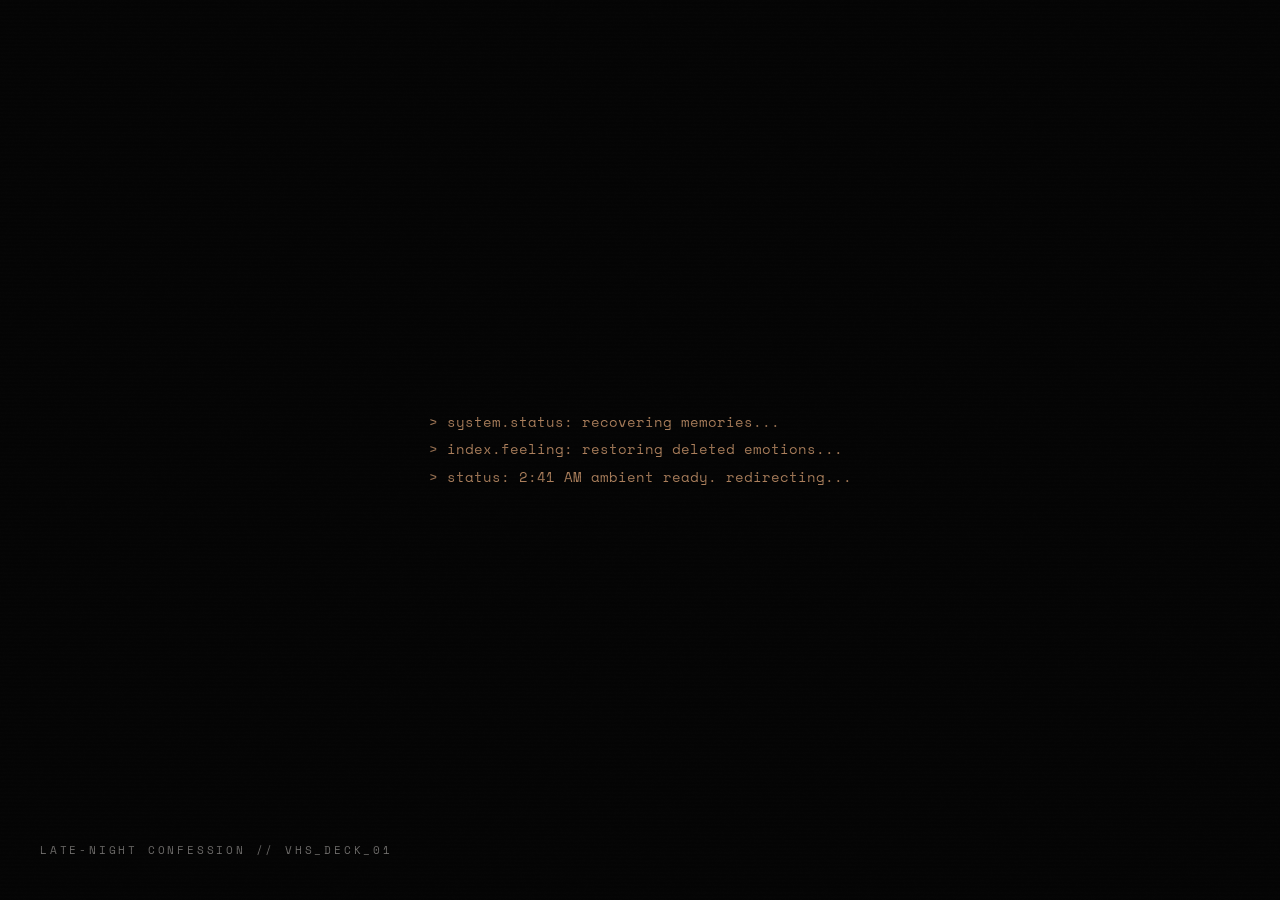
<file: index.html>
<!DOCTYPE html>
<html lang="id">

<head>
  <meta charset="UTF-8">
  <meta name="viewport" content="width=device-width, initial-scale=1.0">
  <meta name="description" content="Recovering memories... Restoring deleted feelings...">
  <title>Prologue - Memory Restoration</title>

  <link rel="stylesheet" href="css/style.css">
  <style>
    /* Specific styles for Prologue */
    .prologue-terminal {
      text-align: left;
      font-family: var(--font-mono);
      color: var(--accent-sunset);
      font-size: 0.85rem;
      max-width: 480px;
      line-height: 2;
      opacity: 0.85;
    }

    .terminal-line {
      display: block;
      white-space: nowrap;
      overflow: hidden;
      width: 0;
      animation: typeLine 2.2s steps(40, end) forwards;
    }

    .terminal-line:nth-child(2) {
      animation-delay: 1.2s;
    }

    .terminal-line:nth-child(3) {
      animation-delay: 2.5s;
    }

    @keyframes typeLine {
      from {
        width: 0
      }

      to {
        width: 100%
      }
    }

    .time-info {
      position: absolute;
      bottom: 40px;
      left: 40px;
      font-family: var(--font-mono);
      font-size: 0.7rem;
      color: var(--text-muted);
      letter-spacing: 0.25em;
    }
  </style>
</head>

<body>

  <!-- Fade Cover -->
  <div class="transition-overlay"></div>

  <!-- Noise overlays -->
  <canvas id="grain-canvas"></canvas>
  <div class="vhs-lines"></div>

  <!-- Main content -->
  <main class="fullscreen-layout">
    <div class="prologue-terminal">
      <span class="terminal-line">&gt; system.status: recovering memories...</span>
      <span class="terminal-line">&gt; index.feeling: restoring deleted emotions...</span>
      <span class="terminal-line">&gt; status: 2:41 AM ambient ready. redirecting...</span>
    </div>

    <div class="time-info">
      LATE-NIGHT CONFESSION // VHS_DECK_01
    </div>
  </main>

  <script src="js/script.js"></script>
  <script>
    // Automatic redirection
    setTimeout(() => {
      const overlay = document.querySelector('.transition-overlay');
      if (overlay) {
        overlay.classList.remove('fade-out');
      }
      setTimeout(() => {
        window.location.href = 'opening.html';
      }, 1500);
    }, 4500);
  </script>
</body>

</html>
</file>
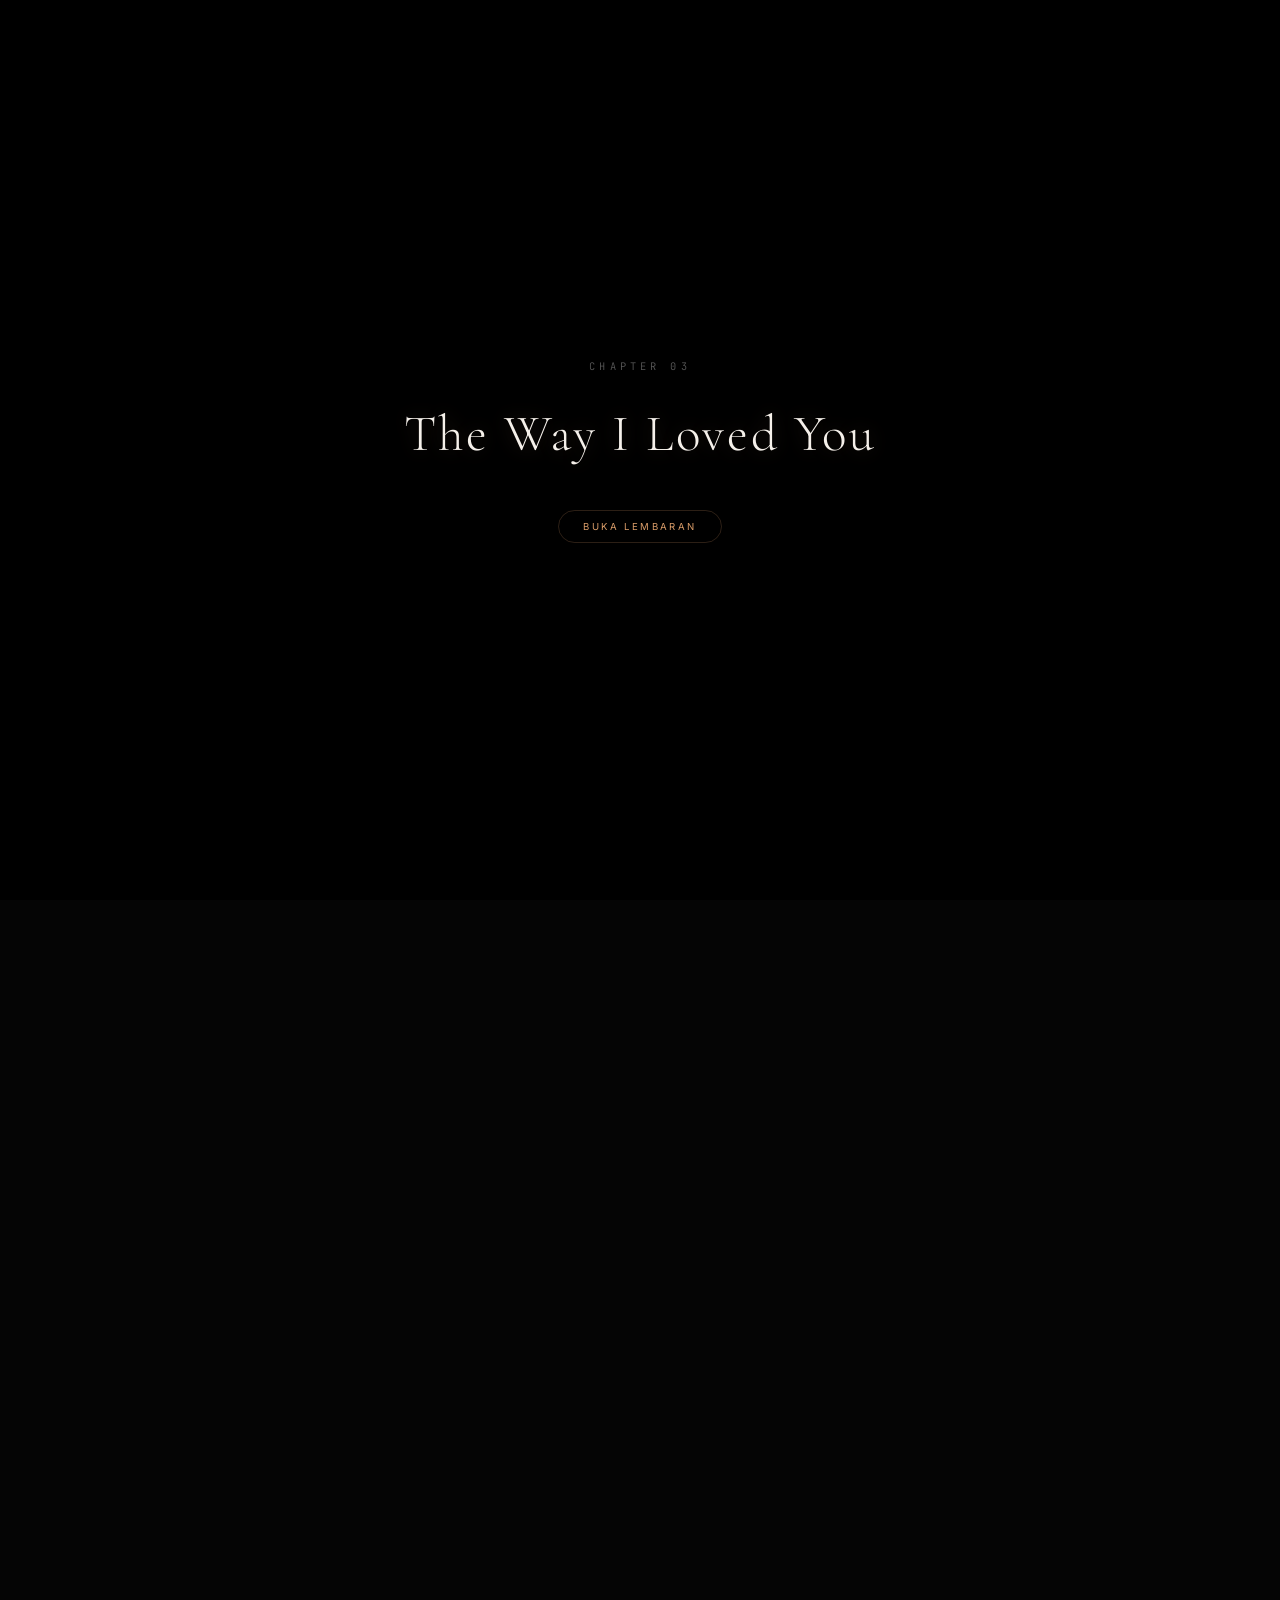
<file: chapter3.html>
<!DOCTYPE html>
<html lang="id">
<head>
  <meta charset="UTF-8">
  <meta name="viewport" content="width=device-width, initial-scale=1.0">
  <title>Chapter 3 — Rani, The Way I Loved You</title>
  <link rel="stylesheet" href="css/style.css">
  <link href="https://fonts.googleapis.com/css2?family=Cormorant+Garamond:ital,wght@0,300;0,400;0,600;1,300;1,400&family=Inter:wght@200;300;400;500&family=JetBrains+Mono:wght@100;200;300&display=swap" rel="stylesheet">
  <style>
    :root {
      --sans: 'Inter', sans-serif;
      --serif: 'Cormorant Garamond', serif;
      --mono: 'JetBrains Mono', monospace;
      --accent-sunset: #d99c68;
      --faded-gold: #c8956c;
      --soft-pink: rgba(219, 142, 172, 0.15);
      --bg-midnight: #060505;
      --glass-border: rgba(255, 255, 255, 0.05);
      --text-muted: rgba(255, 255, 255, 0.35);
    }

    * {
      margin: 0;
      padding: 0;
      box-sizing: border-box;
    }

    body {
      background: var(--bg-midnight);
      color: rgba(230, 220, 205, 0.9);
      font-family: var(--serif);
      overflow-y: scroll;
      scroll-snap-type: y mandatory;
      height: 100vh;
      -webkit-font-smoothing: antialiased;
    }

    /* Ambient noise & VHS overlays */
    #grain-canvas {
      position: fixed;
      inset: 0;
      width: 100%;
      height: 100%;
      pointer-events: none;
      z-index: 99;
      opacity: 0.8;
    }

    .vhs-lines {
      position: fixed;
      inset: 0;
      background: repeating-linear-gradient(
        to bottom,
        transparent 0,
        transparent 2px,
        rgba(0, 0, 0, 0.15) 2px,
        rgba(0, 0, 0, 0.15) 4px
      );
      pointer-events: none;
      z-index: 98;
    }

    .rain-overlay {
      position: fixed;
      inset: 0;
      pointer-events: none;
      z-index: 3;
      opacity: 0.35;
      background: rgba(0, 0, 0, 0.4);
    }

    /* Ambient sunset backglow */
    .sunset-ambient-glow {
      position: fixed;
      inset: 0;
      background: radial-gradient(circle at 50% 40%, #20130c 0%, #060505 70%);
      z-index: 1;
      opacity: 0.85;
      transition: background 4s ease, filter 4s ease;
    }

    /* Fullscreen Sections for Scroll Snapping */
    .story-section {
      height: 100vh;
      width: 100vw;
      scroll-snap-align: start;
      position: relative;
      display: flex;
      justify-content: center;
      align-items: center;
      padding: 40px 24px;
      z-index: 10;
      overflow: hidden;
    }

    /* Layout: Split view (Image one side, text on the other) */
    .section-container {
      max-width: 1050px;
      width: 100%;
      display: grid;
      grid-template-columns: 1.1fr 1fr;
      gap: 60px;
      align-items: center;
      opacity: 0;
      transform: translateY(40px);
      transition: all 1.8s cubic-bezier(0.25, 0.46, 0.45, 0.94);
    }

    .story-section.active .section-container {
      opacity: 1;
      transform: translateY(0);
    }

    /* Visual frame: Instagram Archive Vibe */
    .archive-card-wrapper {
      position: relative;
      width: 100%;
      max-width: 380px;
      margin: 0 auto;
      background: #0c0b0b;
      border: 1px solid var(--glass-border);
      border-radius: 16px;
      padding: 16px;
      box-shadow: 0 30px 60px rgba(0, 0, 0, 0.8), 0 0 40px var(--soft-pink);
      transition: transform 1.5s ease, filter 1.5s ease;
    }

    .archive-header {
      display: flex;
      align-items: center;
      justify-content: space-between;
      margin-bottom: 12px;
      font-family: var(--sans);
    }

    .close-friends-badge {
      background: #10b981;
      color: #fff;
      font-size: 0.58rem;
      font-weight: 500;
      padding: 3px 8px;
      border-radius: 4px;
      letter-spacing: 0.05em;
      text-transform: uppercase;
    }

    .archive-meta {
      font-family: var(--mono);
      font-size: 0.58rem;
      color: var(--text-muted);
      letter-spacing: 0.1em;
      display: flex;
      align-items: center;
      gap: 6px;
    }

    .archive-img-frame {
      width: 100%;
      aspect-ratio: 4/5;
      border-radius: 10px;
      overflow: hidden;
      background: #000;
      position: relative;
      border: 1px solid rgba(255, 255, 255, 0.02);
    }

    .archive-img {
      width: 100%;
      height: 100%;
      object-fit: cover;
      filter: grayscale(10%) sepia(10%) brightness(0.85);
      transition: all 20s ease;
    }

    .story-section.active .archive-img {
      filter: grayscale(0%) sepia(5%) brightness(1);
      transform: scale(1.05);
    }

    .archive-footer {
      margin-top: 14px;
      display: flex;
      align-items: center;
      gap: 12px;
    }

    .repost-icon-badge {
      display: flex;
      align-items: center;
      gap: 6px;
      font-family: var(--mono);
      font-size: 0.6rem;
      color: var(--accent-sunset);
      text-transform: uppercase;
      letter-spacing: 0.1em;
    }

    /* Text Column Styles */
    .text-column {
      display: flex;
      flex-direction: column;
      justify-content: center;
      text-align: left;
    }

    .dialogue-text {
      font-size: clamp(1.25rem, 2.5vw, 1.85rem);
      line-height: 1.8;
      font-style: italic;
      color: rgba(230, 220, 205, 0.95);
    }

    .dialogue-text p {
      opacity: 0;
      transform: translateY(15px);
      transition: all 1.2s ease;
      margin-bottom: 24px;
    }

    .story-section.active .dialogue-text p.show {
      opacity: 1;
      transform: translateY(0);
    }

    .dialogue-text p.highlight {
      color: var(--accent-sunset);
      font-weight: 400;
    }

    /* Start / Cover Screen */
    .opening-gate {
      position: fixed;
      inset: 0;
      background: #000;
      z-index: 1000;
      display: flex;
      flex-direction: column;
      justify-content: center;
      align-items: center;
      text-align: center;
      transition: opacity 2s ease;
    }

    .gate-title {
      font-family: var(--mono);
      font-size: 0.65rem;
      letter-spacing: 0.4em;
      color: var(--text-muted);
      text-transform: uppercase;
      margin-bottom: 12px;
    }

    .gate-main-heading {
      font-size: clamp(1.8rem, 5vw, 3.2rem);
      font-weight: 300;
      letter-spacing: 0.05em;
      margin-bottom: 30px;
      text-shadow: 0 0 20px rgba(217, 156, 104, 0.2);
    }

    .gate-prompt {
      font-family: var(--sans);
      font-size: 0.6rem;
      letter-spacing: 0.25em;
      text-transform: uppercase;
      color: var(--accent-sunset);
      cursor: pointer;
      border: 1px solid rgba(217, 156, 104, 0.2);
      padding: 10px 24px;
      border-radius: 30px;
      background: transparent;
      transition: all 0.5s ease;
    }

    .gate-prompt:hover {
      background: rgba(217, 156, 104, 0.1);
      border-color: var(--accent-sunset);
      box-shadow: 0 0 15px rgba(217, 156, 104, 0.15);
    }

    /* Ending Page Frame */
    .ending-frame {
      display: flex;
      flex-direction: column;
      justify-content: center;
      align-items: center;
      text-align: center;
    }

    .ending-title {
      font-family: var(--serif);
      font-size: clamp(1.4rem, 4vw, 2.2rem);
      font-style: italic;
      line-height: 2;
      max-width: 750px;
      opacity: 0;
      transform: scale(0.95);
      transition: all 2.5s ease;
    }

    .story-section.active .ending-title.show {
      opacity: 1;
      transform: scale(1);
    }

    /* Navigation back/forth */
    .cinematic-nav {
      z-index: 100;
    }

    /* Responsive styling */
    @media (max-width: 800px) {
      body {
        scroll-snap-type: none;
        height: auto;
      }
      .story-section {
        height: auto;
        min-height: 100vh;
        scroll-snap-align: none;
        padding: 80px 20px;
      }
      .section-container {
        grid-template-columns: 1fr;
        gap: 40px;
      }
      .archive-card-wrapper {
        max-width: 320px;
      }
    }
  </style>
</head>
<body class="ch3-page">

  <!-- Gate start screen -->
  <div class="opening-gate" id="gate-screen">
    <div class="gate-title">CHAPTER 03</div>
    <h2 class="gate-main-heading">The Way I Loved You</h2>
    <button class="gate-prompt" onclick="unlockStory()">buka lembaran</button>
  </div>

  <!-- Noise overlays -->
  <canvas id="grain-canvas"></canvas>
  <div class="vhs-lines"></div>
  <div class="rain-overlay"></div>
  <div class="sunset-ambient-glow" id="ambient-layer"></div>

  <!-- STAGE 1: OPENING SCENE -->
  <section class="story-section active" id="sec-opening">
    <div class="section-container">
      <div class="archive-card-wrapper">
        <div class="archive-header">
          <span class="close-friends-badge">★ Close Friends</span>
          <div class="archive-meta">
            <span>● archive</span>
          </div>
        </div>
        <div class="archive-img-frame">
          <img src="images/Foto7.jpeg" class="archive-img" alt="Rani">
        </div>
        <div class="archive-footer">
          <span class="repost-icon-badge">🔄 Reposted by you</span>
        </div>
      </div>
      <div class="text-column">
        <div class="dialogue-text" id="dialogue-opening">
          <p class="show" style="font-size: 0.95rem; font-family: var(--mono); color: var(--accent-sunset); letter-spacing: 0.15em; text-transform: uppercase; margin-bottom: 12px;">Opening</p>
          <p class="show" style="font-family: var(--sans); font-size: 0.75rem; letter-spacing: 0.25em; text-transform: uppercase; color: var(--text-muted); margin-bottom: 24px;">Rani's archive</p>
          <p class="show">“aku cuma pengen merasa dipilih.”</p>
          <p id="op-p2">“bukan disembunyikan.”</p>
        </div>
      </div>
    </div>
  </section>

  <!-- STAGE 2: SCROLL SECTION 01 -->
  <section class="story-section" id="sec-scroll1">
    <div class="section-container">
      <div class="archive-card-wrapper">
        <div class="archive-header">
          <span class="close-friends-badge">★ Close Friends</span>
          <div class="archive-meta"><span>Rani</span></div>
        </div>
        <div class="archive-img-frame">
          <img src="images/Foto4.jpeg" class="archive-img" alt="Rani">
        </div>
        <div class="archive-footer">
          <span class="repost-icon-badge">🔄 Reposted</span>
        </div>
      </div>
      <div class="text-column">
        <div class="dialogue-text" id="dialogue-scroll1">
          <p>“kadang…”</p>
          <p>“aku iri lihat orang lain diposting.”</p>
          <p>“bukan karena aku haus validasi.”</p>
          <p>“aku cuma pengen semua orang tahu…”</p>
          <p class="highlight">“kalau aku benar-benar bagian dari hidup kamu, Rani.”</p>
        </div>
      </div>
    </div>
  </section>

  <!-- STAGE 3: SCROLL SECTION 02 -->
  <section class="story-section" id="sec-scroll2">
    <div class="section-container">
      <div class="archive-card-wrapper" style="box-shadow: 0 30px 60px rgba(0, 0, 0, 0.8), 0 0 30px rgba(217, 156, 104, 0.15);">
        <div class="archive-header">
          <span class="close-friends-badge">★ Close Friends</span>
          <div class="archive-meta"><span>timestamp // 02:14</span></div>
        </div>
        <div class="archive-img-frame">
          <img src="images/Foto5.jpeg" class="archive-img" alt="Rani">
        </div>
        <div class="archive-footer">
          <span class="repost-icon-badge">🔄 reposted by you</span>
        </div>
      </div>
      <div class="text-column">
        <div class="dialogue-text" id="dialogue-scroll2">
          <p>“aku pengen merasa diakui.”</p>
          <p>“aku pengen merasa dipilih.”</p>
          <p>“aku pengen merasa cukup buat kamu.”</p>
          <p class="highlight">“karena aku terlalu takut jadi seseorang yang gampang diganti.”</p>
        </div>
      </div>
    </div>
  </section>

  <!-- STAGE 4: SCROLL SECTION 03 -->
  <section class="story-section" id="sec-scroll3">
    <div class="section-container">
      <div class="archive-card-wrapper" style="filter: blur(2px) brightness(0.65);">
        <div class="archive-header">
          <span class="close-friends-badge">★ Close Friends</span>
          <div class="archive-meta"><span>blurry memories</span></div>
        </div>
        <div class="archive-img-frame">
          <img src="images/Foto9.jpeg" class="archive-img" alt="Rani">
        </div>
        <div class="archive-footer">
          <span class="repost-icon-badge">🔄 repost archive</span>
        </div>
      </div>
      <div class="text-column">
        <div class="dialogue-text" id="dialogue-scroll3">
          <p>“aku tahu mungkin aku terlalu banyak minta diyakinkan.”</p>
          <p>“aku terlalu sering bertanya hal yang sama.”</p>
          <p>“aku terlalu sering takut diduakan.”</p>
          <p>“aku terlalu sering takut kamu chatting sama cowok lain.”</p>
          <p>“tapi semua itu muncul…”</p>
          <p class="highlight">“karena aku terlalu takut kehilangan satu-satunya orang yang aku cinta sebesar ini.”</p>
        </div>
      </div>
    </div>
  </section>

  <!-- STAGE 5: EMOTIONAL VALIDATION SCENE -->
  <section class="story-section" id="sec-validation">
    <div class="section-container">
      <div class="archive-card-wrapper" style="transform: scale(1.08); box-shadow: 0 40px 80px rgba(0,0,0,0.9), 0 0 50px rgba(217, 156, 104, 0.25);">
        <div class="archive-header">
          <span class="close-friends-badge">★ Close Friends</span>
          <div class="archive-meta"><span>emotional archive</span></div>
        </div>
        <div class="archive-img-frame">
          <img src="images/Foto8.jpeg" class="archive-img" id="zoom-img" alt="Rani">
        </div>
        <div class="archive-footer">
          <span class="repost-icon-badge" style="color: #ef4444;">❤ Rani</span>
        </div>
      </div>
      <div class="text-column">
        <div class="dialogue-text" id="dialogue-validation">
          <p>“aku cuma pengen merasa aman.”</p>
          <p>“aku cuma pengen diyakinkan…”</p>
          <p class="highlight">“kalau aku tetap pilihan kamu.”</p>
        </div>
      </div>
    </div>
  </section>

  <!-- STAGE 6: THE DEEPEST LINE -->
  <section class="story-section" id="sec-deepest">
    <div class="section-container">
      <div class="archive-card-wrapper" style="filter: blur(8px) brightness(0.35);">
        <div class="archive-header">
          <span class="close-friends-badge">★ Close Friends</span>
          <div class="archive-meta"><span>offline</span></div>
        </div>
        <div class="archive-img-frame">
          <img src="images/Foto3.jpeg" class="archive-img" alt="Rani">
        </div>
        <div class="archive-footer">
          <span class="repost-icon-badge">🔄 repost</span>
        </div>
      </div>
      <div class="text-column">
        <div class="dialogue-text" id="dialogue-deepest">
          <p>“dan mungkin…”</p>
          <p>“itu alasan kenapa aku terlalu sedih…”</p>
          <p class="highlight">“waktu kamu online tapi tidak balas chat aku.”</p>
          <p>“karena isi kepala aku langsung takut kehilangan kamu.”</p>
        </div>
      </div>
    </div>
  </section>

  <!-- STAGE 7: ENDING SCENE -->
  <section class="story-section" id="sec-ending">
    <div class="ending-frame">
      <div class="ending-title" id="ending-words">
        “aku tidak pernah minta sempurna.”<br><br>
        “aku cuma pengen merasa kalau aku benar-benar dicintai dengan jelas.”<br><br>
        <span style="color: var(--accent-sunset);">“karena buat aku… kamu bukan sekadar hubungan.”</span><br><br>
        “kamu adalah rumah pertama yang benar-benar ingin aku pertahankan, Rani.”
      </div>
    </div>
  </section>

  <!-- Navigation bar overlay -->
  <div class="cinematic-nav">
    <a href="chapter2.html" class="nav-btn">prev</a>
    <div class="nav-divider"></div>
    <button class="nav-btn audio-toggle-btn">
      <span class="audio-icon playing"></span>
      audio
    </button>
    <div class="nav-divider"></div>
    <a href="chapter4.html" class="nav-btn">next</a>
  </div>

  <script src="js/script.js"></script>
  <script>
    // 1. Noise grain rendering
    (function() {
      const c = document.getElementById('grain-canvas');
      const ctx = c.getContext('2d');
      const rs = () => { c.width = innerWidth; c.height = innerHeight; };
      rs(); window.addEventListener('resize', rs);
      const draw = () => {
        const d = ctx.createImageData(c.width, c.height);
        for (let i = 0; i < d.data.length; i += 4) {
          const v = Math.random() * 255 | 0;
          d.data[i] = d.data[i+1] = d.data[i+2] = v;
          d.data[i+3] = Math.random() * 12 | 0; // super fine VHS grain
        }
        ctx.putImageData(d, 0, 0);
        requestAnimationFrame(draw);
      };
      draw();
    })();

    // 2. Unlock & Play ambience audio on click
    function unlockStory() {
      const gate = document.getElementById('gate-screen');
      gate.style.opacity = '0';
      setTimeout(() => gate.remove(), 2000);

      // Play camera sound and swell to build mood
      if (window.audioController) {
        window.audioController.playCameraClick();
        window.audioController.playSwell();
        
        // Start atmospheric background sounds
        window.audioController.fadeTrack('rain', 0.05, 4000);
        if (window.audioController.playPiano) window.audioController.playPiano();
        window.audioController.fadePiano(0.04, 5000);
        window.audioController.fadeTrack('static', 0.02, 3000);
      }

      // Start the animated timeline trigger for the opening section
      triggerOpeningText();
    }

    // Dialogue animator helper
    function animateParagraphs(containerId, delays) {
      const container = document.getElementById(containerId);
      if (!container) return;
      const paragraphs = container.querySelectorAll('p:not(.show)');
      paragraphs.forEach((p, index) => {
        setTimeout(() => {
          p.classList.add('show');
        }, delays[index] || (index * 1500));
      });
    }

    function triggerOpeningText() {
      setTimeout(() => {
        const op2 = document.getElementById('op-p2');
        if (op2) op2.classList.add('show');
      }, 3500);
    }

    // 3. Scroll spy and trigger timelines for each snap section
    const observerOptions = {
      root: null,
      threshold: 0.55
    };

    const sectionObserver = new IntersectionObserver((entries) => {
      entries.forEach(e => {
        if (e.isIntersecting) {
          e.target.classList.add('active');
          handleSectionTimeline(e.target.id);
        }
      });
    }, observerOptions);

    document.querySelectorAll('.story-section').forEach(sec => sectionObserver.observe(sec));

    function handleSectionTimeline(id) {
      const ambient = document.getElementById('ambient-layer');
      
      if (id === 'sec-opening') {
        ambient.style.background = 'radial-gradient(circle at 50% 40%, #20130c 0%, #060505 70%)';
      }
      
      else if (id === 'sec-scroll1') {
        ambient.style.background = 'radial-gradient(circle at 50% 40%, #1e151a 0%, #060505 70%)';
        animateParagraphs('dialogue-scroll1', [1000, 2500, 4500, 7000, 9000]);
      }
      
      else if (id === 'sec-scroll2') {
        ambient.style.background = 'radial-gradient(circle at 50% 40%, #171c26 0%, #060505 70%)';
        animateParagraphs('dialogue-scroll2', [1000, 2500, 4000, 6500]);
      }
      
      else if (id === 'sec-scroll3') {
        ambient.style.background = 'radial-gradient(circle at 50% 40%, #131713 0%, #060505 70%)';
        animateParagraphs('dialogue-scroll3', [1000, 2500, 4000, 5500, 7500, 9500]);
      }
      
      else if (id === 'sec-validation') {
        ambient.style.background = 'radial-gradient(circle at 50% 40%, #281014 0%, #060505 70%)';
        
        // Increase rain volume for climax
        if (window.audioController) {
          window.audioController.fadeTrack('rain', 0.12, 3000);
        }

        // Zoom image slowly
        const zoomImg = document.getElementById('zoom-img');
        if (zoomImg) {
          zoomImg.style.transform = 'scale(1.12)';
          zoomImg.style.transition = 'transform 10s ease';
        }

        animateParagraphs('dialogue-validation', [1000, 3500, 6000]);
      }
      
      else if (id === 'sec-deepest') {
        // Redupkan/Gelapkan background
        ambient.style.background = '#020101';
        if (window.audioController) {
          window.audioController.fadeTrack('rain', 0.04, 3000);
        }
        animateParagraphs('dialogue-deepest', [1000, 2500, 4500, 7000]);
      }
      
      else if (id === 'sec-ending') {
        ambient.style.background = 'radial-gradient(circle at 50% 40%, #1c140e 0%, #060505 80%)';
        
        const words = document.getElementById('ending-words');
        setTimeout(() => {
          words.classList.add('show');
        }, 1000);

        // Auto fadeout audio and transition to Chapter 4 after reading
        setTimeout(() => {
          const overlay = document.querySelector('.transition-overlay');
          if (overlay) {
            overlay.classList.remove('fade-out');
          }
          if (window.audioController) {
            window.audioController.fadePiano(0, 4000);
            window.audioController.fadeTrack('rain', 0, 4000);
          }
          setTimeout(() => {
            window.location.href = 'chapter4.html';
          }, 3000);
        }, 19000);
      }
    }
  </script>
</body>
</html>
</file>
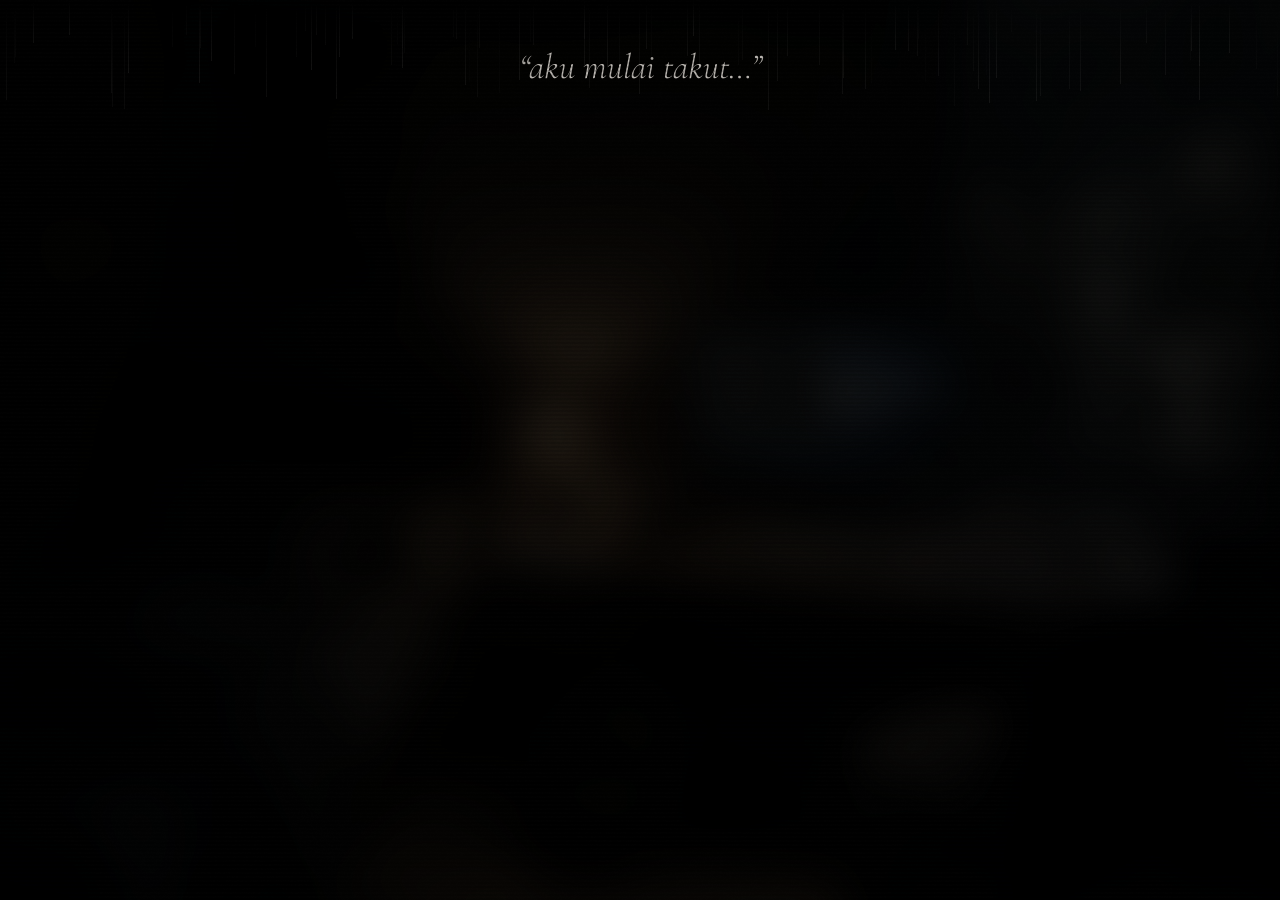
<file: chapter4.html>
<!DOCTYPE html>
<html lang="id">
<head>
  <meta charset="UTF-8">
  <meta name="viewport" content="width=device-width, initial-scale=1.0">
  <title>Chapter 4 - The Fear</title>
  <link rel="stylesheet" href="css/style.css">
  <style>
    /* Premium Immersive Styling for The Fear */
    body.fear-page {
      background: #020306;
      overflow: hidden;
      height: 100vh;
      width: 100vw;
    }

    .room-background {
      position: fixed;
      inset: 0;
      background: url('images/ch4.jpg') center/cover no-repeat;
      filter: blur(20px) brightness(0.12) sepia(30%);
      transform: scale(1.1);
      transition: filter 4s ease, transform 15s ease;
      z-index: 1;
    }

    .room-background.clear {
      filter: blur(3px) brightness(0.2) sepia(10%);
      transform: scale(1.02);
    }

    .scene-container {
      position: absolute;
      inset: 0;
      z-index: 5;
      display: flex;
      justify-content: center;
      align-items: center;
      flex-direction: column;
      padding: 24px;
    }

    /* Subtitle text styles */
    .opening-subs {
      max-width: 600px;
      text-align: center;
      margin-bottom: 20px;
    }

    .sub-line {
      font-family: var(--font-serif);
      font-style: italic;
      font-size: clamp(1.2rem, 3.5vw, 2.2rem);
      color: var(--text-soft);
      opacity: 0;
      filter: blur(8px);
      transform: translateY(10px);
      transition: opacity 1.5s ease, filter 1.5s ease, transform 1.5s ease;
      margin-bottom: 16px;
    }

    .sub-line.reveal {
      opacity: 1;
      filter: blur(0);
      transform: translateY(0);
    }

    .quote-fear {
      font-family: var(--font-serif);
      font-style: italic;
      font-size: clamp(1.4rem, 4vw, 2.8rem);
      color: var(--text-primary);
      text-shadow: 0 0 12px rgba(255, 255, 255, 0.15);
      opacity: 0;
      filter: blur(10px);
      transform: scale(0.95);
      transition: opacity 2s ease, filter 2s ease, transform 2s ease;
      max-width: 780px;
      line-height: 1.5;
    }

    .quote-fear.reveal {
      opacity: 1;
      filter: blur(0);
      transform: scale(1);
    }

    /* Scattered dynamic thoughts */
    .thought-scatter {
      position: absolute;
      font-family: var(--font-serif);
      font-style: italic;
      color: rgba(255, 255, 255, 0.08);
      font-size: clamp(0.9rem, 2vw, 1.4rem);
      opacity: 0;
      filter: blur(4px);
      transition: all 1.5s ease;
      white-space: nowrap;
      pointer-events: none;
      z-index: 10;
    }

    .thought-scatter.show {
      opacity: 0.35;
      filter: blur(0);
    }

    .thought-scatter.glow {
      color: #93c5fd;
      opacity: 0.75 !important;
      text-shadow: 0 0 8px rgba(147, 197, 253, 0.5);
      transform: scale(1.05);
    }

    /* Stacking Notification Center */
    .notifications-stack {
      position: absolute;
      right: 5%;
      top: 15%;
      display: flex;
      flex-direction: column;
      gap: 12px;
      max-width: 320px;
      z-index: 15;
    }

    .stack-notif {
      background: rgba(12, 13, 17, 0.85);
      border: 1px solid rgba(147, 197, 253, 0.15);
      border-radius: 12px;
      padding: 14px 18px;
      display: flex;
      align-items: center;
      gap: 12px;
      opacity: 0;
      transform: translateY(20px);
      transition: all 0.8s cubic-bezier(0.25, 0.46, 0.45, 0.94);
      box-shadow: 0 10px 30px rgba(0, 0, 0, 0.5);
    }

    .stack-notif.show {
      opacity: 1;
      transform: translateY(0);
    }

    /* Screen shake / glitch styles */
    body.shake {
      animation: screenShake 0.15s infinite;
    }

    @keyframes screenShake {
      0%, 100% { transform: translate(0, 0); }
      20% { transform: translate(-3px, 2px); }
      40% { transform: translate(3px, -2px); }
      60% { transform: translate(-2px, -3px); }
      80% { transform: translate(2px, 3px); }
    }

    /* Fullscreen freeze silence banner */
    .silence-screen {
      position: fixed;
      inset: 0;
      background: #000;
      z-index: 2000;
      display: flex;
      justify-content: center;
      align-items: center;
      opacity: 0;
      pointer-events: none;
      transition: opacity 1.5s cubic-bezier(0.25, 0.46, 0.45, 0.94);
    }

    .silence-screen.active {
      opacity: 1;
      pointer-events: auto;
    }

    .silence-quote {
      font-family: var(--font-serif);
      font-style: italic;
      font-size: clamp(1.4rem, 4.5vw, 2.6rem);
      color: var(--accent-sunset);
      text-shadow: 0 0 12px rgba(200, 149, 108, 0.3);
      opacity: 0;
      transform: scale(0.95);
      transition: opacity 2s ease, transform 2s ease;
      text-align: center;
      max-width: 760px;
    }

    .silence-quote.reveal {
      opacity: 1;
      transform: scale(1);
    }

    /* Chat Frame adjustments */
    .fear-chat {
      margin-top: 30px;
      opacity: 0;
      transform: translateY(20px);
      transition: all 1s ease;
      width: 100%;
      max-width: 420px;
    }

    .fear-chat.show {
      opacity: 1;
      transform: translateY(0);
    }
  </style>
</head>
<body class="blue-aesthetic fear-page">

  <!-- Fade Cover -->
  <div class="transition-overlay"></div>

  <!-- Ambient elements -->
  <canvas id="grain-canvas"></canvas>
  <div class="vhs-lines"></div>
  <div class="rain-container" style="opacity: 0.75;"></div>

  <!-- Heartbeat overlay -->
  <div class="heartbeat-overlay" id="fear-heartbeat"></div>

  <!-- Dark room background -->
  <div class="room-background" id="room-bg"></div>

  <!-- Main interactive content -->
  <main class="scene-container">
    
    <!-- SUBTITLE OPENING SCENE -->
    <div class="opening-subs" id="opening-subs">
      <p class="sub-line" id="sub1">“aku mulai takut…”</p>
      <p class="sub-line" id="sub2">“takut kehilangan satu-satunya tempat aku pulang.”</p>
    </div>

    <!-- MAIN QUOTE -->
    <div class="quote-fear" id="quote-fear">
      “Rasa takut kehilanganmu perlahan meracuni kepalaku.”
    </div>

    <!-- CHAT WINDOW -->
    <div class="chat-window fear-chat" id="fear-chat">
      <div class="chat-header">
        <div class="chat-avatar"></div>
        <div>
          <div class="chat-name">Kamu</div>
          <div class="chat-status" id="chat-header-status">online</div>
        </div>
      </div>
      <div class="chat-messages" id="fear-chat-messages"></div>
      <div class="chat-input">
        <div style="flex-grow:1; text-align:left;">
          <span class="chat-input-text" id="fear-input-area"></span>
          <span class="chat-cursor">|</span>
        </div>
      </div>
    </div>

  </main>

  <!-- OVERWHELMING THOUGHTS SPAN CONTAINER -->
  <div id="thought-spawner"></div>

  <!-- STACKING NOTIFICATIONS -->
  <div class="notifications-stack" id="notif-stack"></div>

  <!-- SILENCE SCREEN BANNER -->
  <div class="silence-screen" id="silence-banner">
    <div class="silence-quote" id="silence-quote">
      “ovtku malah memperburuk semuanya.”
    </div>
  </div>

  <!-- Audio unlocker -->
  <script src="js/script.js"></script>
  
  <script>
    document.addEventListener('DOMContentLoaded', () => {
      const roomBg = document.getElementById('room-bg');
      const sub1 = document.getElementById('sub1');
      const sub2 = document.getElementById('sub2');
      const quoteFear = document.getElementById('quote-fear');
      const fearChat = document.getElementById('fear-chat');
      const fearHeartbeat = document.getElementById('fear-heartbeat');

      // Timeline configuration for emotional experience
      
      // Step 1: Reveal first subtitle
      setTimeout(() => {
        sub1.classList.add('reveal');
      }, 1500);

      // Step 2: Reveal second subtitle
      setTimeout(() => {
        sub2.classList.add('reveal');
      }, 3500);

      // Step 3: Clear subtitles, clear blur background, show main quote
      setTimeout(() => {
        sub1.classList.remove('reveal');
        sub2.classList.remove('reveal');
        
        setTimeout(() => {
          roomBg.classList.add('clear');
          quoteFear.classList.add('reveal');
        }, 1000);
      }, 7000);

      // Step 4: Show Chat window & trigger heartbeat
      setTimeout(() => {
        quoteFear.classList.remove('reveal');
        
        setTimeout(() => {
          fearChat.classList.add('show');
          fearHeartbeat.classList.add('active');
          if (window.audioController) {
            window.audioController.startHeartbeat(0.35);
          }
          startInteractiveChat();
        }, 1000);
      }, 11000);
    });

    // Promise wrappers to avoid overlaps
    function typePromise(text, inputEl) {
      return new Promise((resolve) => {
        window.simulateTyping(text, inputEl, null, resolve);
      });
    }

    function deletePromise(inputEl) {
      return new Promise((resolve) => {
        window.simulateDeleting(inputEl, resolve);
      });
    }

    const sleep = ms => new Promise(r => setTimeout(r, ms));

    // Dynamic iMessage / Chat simulation using async/await
    async function startInteractiveChat() {
      const inputEl = document.getElementById('fear-input-area');
      const messagesContainer = document.getElementById('fear-chat-messages');
      const statusEl = document.getElementById('chat-header-status');

      function appendBubble(text, isDeleted = false) {
        const bubble = document.createElement('div');
        bubble.classList.add('chat-bubble');
        if (isDeleted) bubble.classList.add('deleted');
        bubble.textContent = text;
        messagesContainer.appendChild(bubble);
        messagesContainer.scrollTop = messagesContainer.scrollHeight;
        
        // Play notification pop
        if (window.audioController) {
          window.audioController.playChatNotif();
        }
        return bubble;
      }

      // 1. "udah tidur?" -> deleted
      statusEl.textContent = "typing...";
      await typePromise("udah tidur?", inputEl);
      await deletePromise(inputEl);
      statusEl.textContent = "online";
      await sleep(1200);

      // 2. "aku ganggu ya?" -> deleted
      statusEl.textContent = "typing...";
      await typePromise("aku ganggu ya?", inputEl);
      await deletePromise(inputEl);
      statusEl.textContent = "active 1m ago";
      await sleep(1200);

      // 3. "sibuk?" -> deleted
      statusEl.textContent = "typing...";
      await typePromise("sibuk?", inputEl);
      await deletePromise(inputEl);
      statusEl.textContent = "last seen recently";
      await sleep(1200);

      // 4. "maaf ya..." -> deleted bubble
      statusEl.textContent = "typing...";
      await typePromise("maaf ya...", inputEl);
      inputEl.textContent = "";
      statusEl.textContent = "last seen recently";
      appendBubble("pesan telah dihapus", true);
      
      // Trigger breakdown once chat ends
      await sleep(1500);
      startBreakdown();
    }

    // Breakdown Chaos Timeline
    function startBreakdown() {
      const spawner = document.getElementById('thought-spawner');
      const notifStack = document.getElementById('notif-stack');
      const fearChat = document.getElementById('fear-chat');

      // Hide Chat window
      fearChat.classList.remove('show');

      // Start drone tension and speed up/increase breathing and heartbeat
      if (window.audioController) {
        window.audioController.startDrone(0.3);
        window.audioController.startTinnitus(0.02);
        window.audioController.fadeTrack('heartbeat', 0.6, 2000);
        window.audioController.fadeTrack('breathing', 0.08, 2000);
      }

      // Thoughts array to scatter
      const scaryThoughts = [
        "kalau dia bosan?", "kenapa dia tiba-tiba cuek?", "aku takut diduakan.", "siapa cowok itu?",
        "aku takut kamu chatting sama cowok lain.", "apa aku kurang cukup?", "aku takut kehilangan rumah paling nyaman aku.",
        "kalau sebenarnya aku cuma sementara?", "kenapa sekarang kamu beda?", "aku terlalu banyak mikir ya?",
        "apa aku terlalu berlebihan?", "apa kamu mulai capek?", "apa kamu masih sayang?", "aku cuma pengen diyakinkan.",
        "aku cuma pengen dipilih.", "aku cuma takut kehilangan kamu."
      ];

      // Breakdown headers
      const breakdownSentences = [
        "aku takut dibohongi", "aku takut kamu nyaman sama orang lain", "aku takut kamu pergi diam-diam",
        "aku takut kalah sama orang lain", "aku takut cuma jadi tempat singgah", "aku takut ditinggalkan",
        "aku takut sendirian lagi"
      ];

      // Stacking notifications array
      const notifications = [
        "Kamu sedang mengetik...",
        "Panggilan tidak terjawab semalam",
        "Isi kepala kamu ramai kembali.",
        "Pesan tidak terkirim."
      ];

      // Scatter thoughts randomly
      scaryThoughts.forEach((t, i) => {
        setTimeout(() => {
          const item = document.createElement('div');
          item.classList.add('thought-scatter');
          item.textContent = t;
          item.style.top = (Math.random() * 80 + 10) + '%';
          item.style.left = (Math.random() * 80 + 10) + '%';
          spawner.appendChild(item);

          // Play subtle text pop sound
          if (window.audioController) {
            window.audioController.playCassetteNoise();
          }

          // Force reflow and reveal
          setTimeout(() => item.classList.add('show'), 100);

          // Vibrate thought slightly
          setInterval(() => {
            item.style.transform = `translate(${(Math.random() - 0.5) * 8}px, ${(Math.random() - 0.5) * 6}px)`;
          }, 100);
        }, i * 300);
      });

      // Spawn notifications
      notifications.forEach((notifText, i) => {
        setTimeout(() => {
          const card = document.createElement('div');
          card.classList.add('stack-notif');
          card.innerHTML = `
            <div class="notification-avatar"></div>
            <div class="notification-text">
              <div class="notification-title">Kamu</div>
              <div class="notification-body">${notifText}</div>
            </div>
          `;
          notifStack.appendChild(card);
          setTimeout(() => card.classList.add('show'), 100);

          // Play notification chime
          if (window.audioController) {
            window.audioController.playChatNotif();
          }
        }, i * 1200 + 1000);
      });

      // Overlap bigger bold breakdown texts on screen center
      breakdownSentences.forEach((sentence, i) => {
        setTimeout(() => {
          const element = document.createElement('div');
          element.classList.add('thought-scatter', 'glow');
          element.textContent = sentence;
          element.style.top = (30 + (i * 8)) + '%';
          element.style.left = (25 + (Math.random() * 10)) + '%';
          element.style.fontSize = '1.8rem';
          spawner.appendChild(element);
          
          setTimeout(() => element.classList.add('show'), 100);
          
          // Play whoosh sound
          if (window.audioController) {
            window.audioController.playWhoosh();
          }

          // Trigger light screen shaking
          document.body.classList.add('shake');
          setTimeout(() => document.body.classList.remove('shake'), 200);

        }, i * 900 + 4000);
      });

      // SILENCE MOMENT (Freeze all)
      setTimeout(() => {
        // Clear all thoughts and stack
        spawner.innerHTML = "";
        notifStack.innerHTML = "";

        // Fade out all intense tension tracks and piano. Leave only very soft rain and breathing.
        if (window.audioController) {
          window.audioController.fadePiano(0, 1500);
          window.audioController.fadeTrack('drone', 0, 1500);
          window.audioController.fadeTrack('heartbeat', 0, 1500);
          window.audioController.fadeTrack('tinnitus', 0, 1000);
          window.audioController.fadeTrack('static', 0.005, 1500);
          window.audioController.fadeTrack('rain', 0.04, 1500);
          window.audioController.fadeTrack('breathing', 0.01, 1500);
        }

        const banner = document.getElementById('silence-banner');
        const quote = document.getElementById('silence-quote');

        banner.classList.add('active');
        
        setTimeout(() => {
          quote.classList.add('reveal');
        }, 800);

        // Ending sequence of chapter 4
        setTimeout(() => {
          quote.classList.remove('reveal');
          
          setTimeout(() => {
            banner.classList.remove('active');

            // Fade ambient tracks back in softly
            if (window.audioController) {
              window.audioController.fadePiano(0.15, 2000);
              window.audioController.fadeTrack('rain', 0.12, 2000);
              window.audioController.fadeTrack('static', 0.02, 2000);
              window.audioController.fadeTrack('breathing', 0.03, 2000);
            }

            triggerFinalEndingScene();
          }, 1500);
        }, 5500);

      }, 13000);
    }

    // FINAL SCENE
    function triggerFinalEndingScene() {
      const roomBg = document.getElementById('room-bg');
      
      // Make room dark again
      roomBg.classList.remove('clear');

      // Create ending elements dynamically
      const scene = document.querySelector('.scene-container');
      scene.innerHTML = `
        <div class="opening-subs" style="margin-top: 40px;">
          <p class="sub-line" id="end-sub1" style="font-size:1.6rem;">“dan semakin aku takut kehilangan kamu…”</p>
          <p class="sub-line" id="end-sub2" style="font-size:1.6rem; color: var(--accent-sunset); margin-top:20px;">“semakin aku berubah jadi orang yang melelahkan.”</p>
        </div>
      `;

      setTimeout(() => {
        document.getElementById('end-sub1').classList.add('reveal');
      }, 1000);

      setTimeout(() => {
        document.getElementById('end-sub2').classList.add('reveal');
      }, 3200);

      // Smooth fade redirect to chapter 5
      setTimeout(() => {
        const overlay = document.querySelector('.transition-overlay');
        if (overlay) {
          overlay.classList.remove('fade-out');
        }

        // Fade out all audio before loading Chapter 5
        if (window.audioController) {
          window.audioController.fadePiano(0, 1500);
          window.audioController.fadeTrack('rain', 0, 1500);
          window.audioController.fadeTrack('static', 0, 1500);
          window.audioController.fadeTrack('breathing', 0, 1500);
        }

        setTimeout(() => {
          window.location.href = 'chapter5.html';
        }, 1500);
      }, 7000);
    }
  </script>
</body>
</html>
</file>
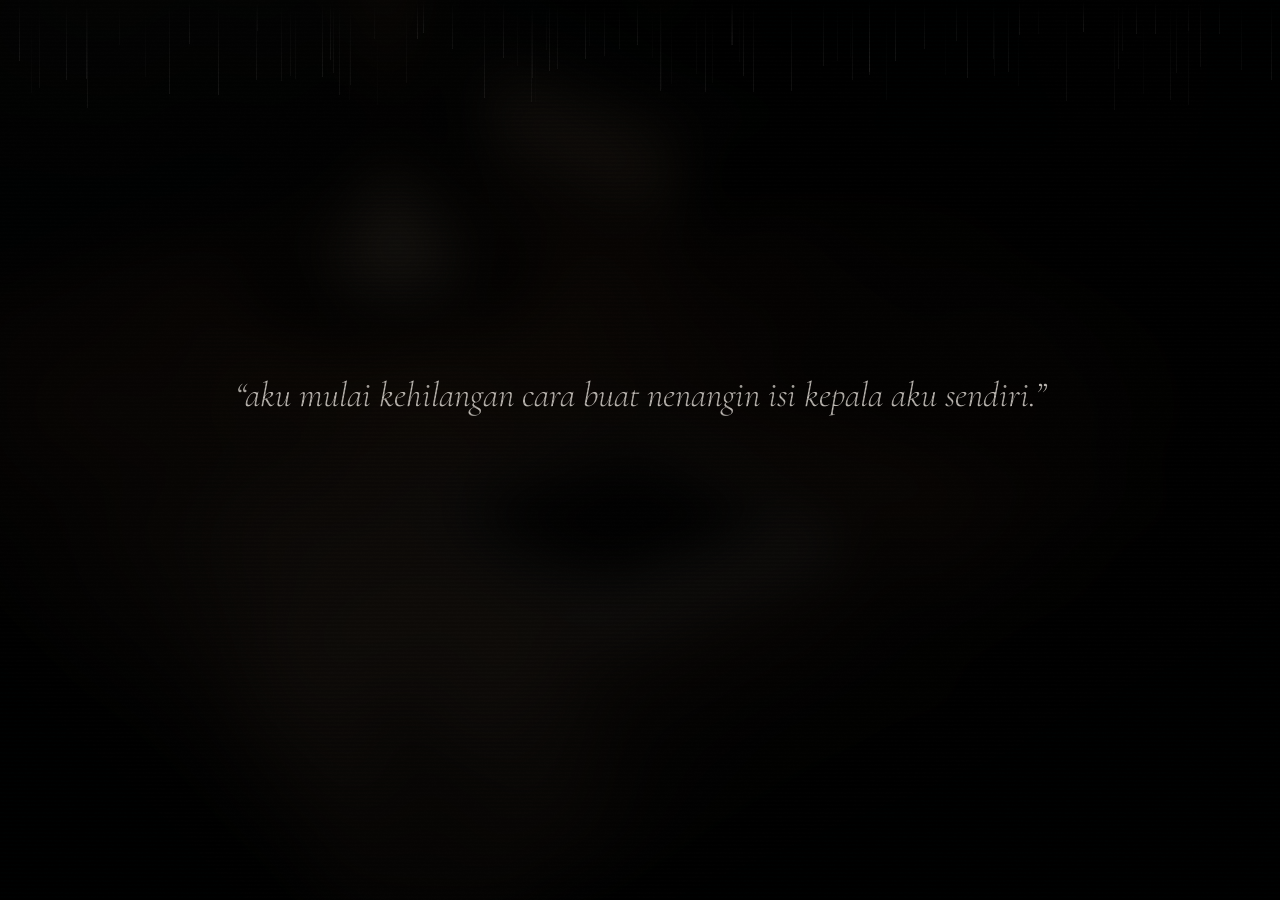
<file: chapter5.html>
<!DOCTYPE html>
<html lang="id">
<head>
  <meta charset="UTF-8">
  <meta name="viewport" content="width=device-width, initial-scale=1.0">
  <title>Chapter 5 - Inside My Head</title>
  <link rel="stylesheet" href="css/style.css">
  <style>
    /* Premium visual styling for Chapter 5 inside my head chaos */
    body.ch5-page {
      background: #020306;
      overflow: hidden;
      height: 100vh;
      width: 100vw;
      color: var(--text-primary);
    }

    .room-bg-distort {
      position: fixed;
      inset: 0;
      background: url('images/ch5.jpg') center/cover no-repeat;
      filter: grayscale(40%) blur(25px) brightness(0.08) sepia(10%);
      transform: scale(1.15);
      z-index: 1;
      transition: all 4s ease;
    }

    .room-bg-distort.active {
      filter: grayscale(50%) blur(8px) brightness(0.15) sepia(5%);
      transform: scale(1.03);
    }

    .ch5-stage-center {
      position: absolute;
      inset: 0;
      z-index: 10;
      display: flex;
      justify-content: center;
      align-items: center;
      flex-direction: column;
      padding: 24px;
      text-align: center;
    }

    .ch5-sub {
      font-family: var(--font-serif);
      font-style: italic;
      font-size: clamp(1.2rem, 3.5vw, 2.2rem);
      color: var(--text-soft);
      opacity: 0;
      filter: blur(8px);
      transform: translateY(15px);
      transition: all 1.8s ease;
      margin-bottom: 24px;
    }

    .ch5-sub.reveal {
      opacity: 1;
      filter: blur(0);
      transform: translateY(0);
    }

    /* Scrambled dynamic chaos thoughts */
    .chaos-thought-item {
      position: absolute;
      font-family: var(--font-serif);
      font-style: italic;
      color: rgba(255, 255, 255, 0.08);
      font-size: clamp(0.95rem, 2vw, 1.45rem);
      opacity: 0;
      filter: blur(3px);
      transition: all 1.5s ease;
      white-space: nowrap;
      pointer-events: none;
      z-index: 12;
    }

    .chaos-thought-item.reveal {
      opacity: 0.32;
      filter: blur(0);
    }

    .chaos-thought-item.glitch-flash {
      color: #93c5fd;
      opacity: 0.85 !important;
      text-shadow: 0 0 10px rgba(147, 197, 253, 0.6);
      transform: scale(1.06);
    }

    /* Stacking Notification Center */
    .notif-breakdown-stack {
      position: absolute;
      right: 5%;
      top: 10%;
      display: flex;
      flex-direction: column;
      gap: 12px;
      max-width: 320px;
      z-index: 15;
    }

    .breakdown-card {
      background: rgba(10, 11, 14, 0.85);
      border: 1px solid rgba(147, 197, 253, 0.15);
      border-radius: 12px;
      padding: 14px 18px;
      display: flex;
      align-items: center;
      gap: 12px;
      opacity: 0;
      transform: translateY(20px);
      transition: all 0.8s cubic-bezier(0.25, 0.46, 0.45, 0.94);
      box-shadow: 0 10px 30px rgba(0, 0, 0, 0.6);
    }

    .breakdown-card.show {
      opacity: 1;
      transform: translateY(0);
    }

    /* iMessage Chat Frame */
    .chaos-chat {
      width: 100%;
      max-width: 420px;
      margin-top: 40px;
      opacity: 0;
      transform: translateY(30px);
      transition: all 1.2s ease;
    }

    .chaos-chat.show {
      opacity: 1;
      transform: translateY(0);
    }

    /* Screen shake / glitch styles */
    body.glitch-vibrate {
      animation: heavyVibrate 0.12s infinite;
    }

    @keyframes heavyVibrate {
      0%, 100% { transform: translate(0, 0) scale(1); }
      20% { transform: translate(-4px, 3px) scale(1.002); }
      40% { transform: translate(4px, -3px) scale(0.998); }
      60% { transform: translate(-3px, -4px) scale(1.001); }
      80% { transform: translate(3px, 4px) scale(0.999); }
    }

    /* Silence Freeze Canvas Overlay */
    .absolute-silence-stage {
      position: fixed;
      inset: 0;
      background: #000;
      z-index: 3000;
      display: flex;
      justify-content: center;
      align-items: center;
      opacity: 0;
      pointer-events: none;
      transition: opacity 1.5s cubic-bezier(0.25, 0.46, 0.45, 0.94);
    }

    .absolute-silence-stage.active {
      opacity: 1;
      pointer-events: auto;
    }

    .absolute-silence-quote {
      font-family: var(--font-serif);
      font-style: italic;
      font-size: clamp(1.4rem, 5vw, 2.8rem);
      color: var(--accent-sunset);
      text-shadow: 0 0 15px rgba(200, 149, 108, 0.35);
      opacity: 0;
      transform: scale(0.95);
      transition: opacity 2s ease, transform 2s ease;
      text-align: center;
      max-width: 780px;
    }

    .absolute-silence-quote.reveal {
      opacity: 1;
      transform: scale(1);
    }
  </style>
</head>
<body class="blue-aesthetic ch5-page">

  <!-- Fade Cover -->
  <div class="transition-overlay"></div>

  <!-- Ambient elements -->
  <canvas id="grain-canvas"></canvas>
  <div class="vhs-lines"></div>
  <div class="rain-container" style="opacity: 0.85;"></div>

  <!-- Heartbeat overlay -->
  <div class="heartbeat-overlay" id="ch5-heartbeat"></div>

  <div class="room-bg-distort" id="bg-layer"></div>

  <!-- Main interactive content stage -->
  <main class="ch5-stage-center">
    
    <!-- SUBTITLE OPENING SCENE -->
    <div class="opening-subs" id="opening-subs">
      <p class="ch5-sub" id="sub1">“aku mulai kehilangan cara buat nenangin isi kepala aku sendiri.”</p>
      <p class="ch5-sub" id="sub2">“dan setiap hal kecil mulai terasa menakutkan.”</p>
    </div>

    <!-- DIARY MONOLOGUE STAGE -->
    <div id="monologue-box" style="max-width: 680px; text-align: left; display: none;"></div>

  </main>

  <!-- OVERWHELMING SPANS CONTAINER -->
  <div id="thought-chaos-layer"></div>

  <!-- STACKING NOTIFICATION BREAKDOWN -->
  <div class="notif-breakdown-stack" id="notif-chaos-stack"></div>

  <!-- ABSOLUTE SILENCE FREEZE BANNER -->
  <div class="absolute-silence-stage" id="silence-overlay">
    <div class="absolute-silence-quote" id="silence-quote">
      “ovtku malah memperburuk semuanya.”
    </div>
  </div>

  <script src="js/script.js"></script>
  
  <script>
    document.addEventListener('DOMContentLoaded', () => {
      const bg = document.getElementById('bg-layer');
      const sub1 = document.getElementById('sub1');
      const sub2 = document.getElementById('sub2');
      const heartbeat = document.getElementById('ch5-heartbeat');

      // Timeline Chapter 5: Inside My Head

      // 1. Reveal opening subtitles
      setTimeout(() => sub1.classList.add('reveal'), 1500);
      setTimeout(() => sub2.classList.add('reveal'), 4500);

      // 2. Transition opening to Diary Monologue
      setTimeout(() => {
        sub1.classList.remove('reveal');
        sub2.classList.remove('reveal');
        
        setTimeout(() => {
          bg.classList.add('active');
          heartbeat.classList.add('active');
          // Start synthesized heartbeat at 0.35 volume
          if (window.audioController) {
            window.audioController.startHeartbeat(0.35);
          }
          startDiaryMonologue();
        }, 1200);
      }, 8500);
    });

    // Simulated Long Diary Monologues
    function startDiaryMonologue() {
      const mBox = document.getElementById('monologue-box');
      mBox.style.display = 'block';

      const phrases = [
        "kadang waktu kamu online tapi tidak balas chat aku…",
        "isi kepala aku langsung ramai sendiri.",
        "aku mulai mikir yang tidak-tidak.",
        "aku mulai takut kamu bosan.",
        "aku mulai takut kamu nyaman sama orang lain.",
        "aku mulai takut aku tidak cukup buat dipertahankan.",
        "dan semakin aku takut kehilangan kamu… semakin aku berubah jadi orang yang melelahkan."
      ];

      phrases.forEach((txt, index) => {
        setTimeout(() => {
          const el = document.createElement('p');
          el.className = 'ch5-sub';
          el.style.fontSize = '1.35rem';
          el.style.marginBottom = '20px';
          el.textContent = txt;
          if (index === phrases.length - 1) {
            el.style.color = 'var(--accent-sunset)';
          }
          mBox.appendChild(el);
          setTimeout(() => el.classList.add('reveal'), 100);
        }, index * 2400);
      });

      // After monologue completes, transition directly to overwhelming thoughts chaos
      setTimeout(() => {
        mBox.style.opacity = '0';
        mBox.style.transition = 'opacity 1.5s ease';
        
        setTimeout(() => {
          mBox.style.display = 'none';
          startOverwhelmingChaos();
        }, 1500);

      }, phrases.length * 2400 + 2000);
    }

    const sleep = ms => new Promise(r => setTimeout(r, ms));

    // Chaos breakdown screen timings
    function startOverwhelmingChaos() {
      const spawner = document.getElementById('thought-chaos-layer');
      const notifStack = document.getElementById('notif-chaos-stack');
      
      // Start low drone, tinnitus, and increase heartbeat & breathing volumes for high tension
      if (window.audioController) {
        window.audioController.startDrone(0.3);
        window.audioController.startTinnitus(0.02);
        window.audioController.fadeTrack('heartbeat', 0.6, 2000);
        window.audioController.fadeTrack('breathing', 0.08, 2000);
      }

      const thoughts = [
        "kalau dia bosan?", "kalau dia berubah?", "kenapa sekarang dia cuek?", "aku takut diduakan.",
        "aku takut kamu chatting sama cowok lain.", "aku takut kamu nyaman sama orang lain.", "aku takut diganti.",
        "aku takut jadi cuma sementara.", "aku takut kamu capek sama aku.", "aku takut kalah sama orang lain.",
        "aku takut kehilangan rumah paling nyaman aku.", "aku takut suatu hari nanti kamu pergi diam-diam.",
        "aku cuma pengen diyakinkan.", "aku cuma pengen dipilih.", "aku cuma pengen merasa cukup.",
        "apa aku terlalu berlebihan?", "apa aku terlalu melelahkan?", "apa aku bikin kamu risih?", "apa kamu mulai menjauh?"
      ];

      const stackNotifs = [
        "Online",
        "Typing...",
        "Pesan telah dihapus",
        "Panggilan tak terjawab",
        "Kamar mulai sepi"
      ];

      const largeTitles = [
        "aku takut dibohongi", "aku takut ditinggalkan", "aku takut kalah sama orang lain",
        "aku takut sendirian lagi", "aku takut tidak cukup", "aku takut kamu berubah",
        "aku takut kamu pergi", "aku takut kehilangan kamu"
      ];

      // Spawn floating thoughts rapidly
      thoughts.forEach((t, i) => {
        setTimeout(() => {
          const card = document.createElement('div');
          card.classList.add('chaos-thought-item');
          card.textContent = t;
          card.style.top = (Math.random() * 80 + 10) + '%';
          card.style.left = (Math.random() * 70 + 10) + '%';
          spawner.appendChild(card);
          
          setTimeout(() => card.classList.add('reveal'), 50);

          // Play subtle text pop sound
          if (window.audioController) {
            window.audioController.playCassetteNoise();
          }

          // Continuous floating vibration
          setInterval(() => {
            card.style.transform = `translate(${(Math.random() - 0.5) * 10}px, ${(Math.random() - 0.5) * 8}px)`;
          }, 100);
        }, i * 250);
      });

      // Spawn stacking notification cards
      stackNotifs.forEach((nText, i) => {
        setTimeout(() => {
          const card = document.createElement('div');
          card.classList.add('breakdown-card');
          card.innerHTML = `
            <div class="notification-avatar"></div>
            <div class="notification-text">
              <div class="notification-title">Kamu</div>
              <div class="notification-body">${nText}</div>
            </div>
          `;
          notifStack.appendChild(card);
          setTimeout(() => card.classList.add('show'), 50);

          // Play notification chime
          if (window.audioController) {
            window.audioController.playChatNotif();
          }
        }, i * 1100 + 800);
      });

      // Spawn large overlay breakdown words
      largeTitles.forEach((t, i) => {
        setTimeout(() => {
          const card = document.createElement('div');
          card.classList.add('chaos-thought-item', 'glitch-flash');
          card.textContent = t;
          card.style.top = (30 + (i * 7)) + '%';
          card.style.left = (20 + (Math.random() * 15)) + '%';
          card.style.fontSize = '2rem';
          spawner.appendChild(card);
          
          setTimeout(() => card.classList.add('reveal'), 50);
          
          // Trigger whoosh sound
          if (window.audioController) {
            window.audioController.playWhoosh();
          }

          // Trigger screen shake
          document.body.classList.add('glitch-vibrate');
          setTimeout(() => document.body.classList.remove('glitch-vibrate'), 150);

        }, i * 750 + 3500);
      });

      // TOTAL FREEZE SILENCE TRIGGER
      setTimeout(() => {
        spawner.innerHTML = "";
        notifStack.innerHTML = "";

        // Fade out all intense tension tracks and piano. Leave only very soft rain and breathing.
        if (window.audioController) {
          window.audioController.fadePiano(0, 1500);
          window.audioController.fadeTrack('drone', 0, 1500);
          window.audioController.fadeTrack('heartbeat', 0, 1500);
          window.audioController.fadeTrack('tinnitus', 0, 1000);
          window.audioController.fadeTrack('static', 0.005, 1500);
          window.audioController.fadeTrack('rain', 0.04, 1500);
          window.audioController.fadeTrack('breathing', 0.01, 1500);
        }

        const silenceOverlay = document.getElementById('silence-overlay');
        const silenceQuote = document.getElementById('silence-quote');

        silenceOverlay.classList.add('active');
        
        setTimeout(() => {
          silenceQuote.classList.add('reveal');
        }, 1000);

        // Transition to Self Awareness Section
        setTimeout(() => {
          silenceQuote.classList.remove('reveal');
          setTimeout(() => {
            silenceOverlay.classList.remove('active');

            // Fade ambient tracks back in softly
            if (window.audioController) {
              window.audioController.fadePiano(0.12, 2000);
              window.audioController.fadeTrack('rain', 0.08, 2000);
              window.audioController.fadeTrack('static', 0.015, 2000);
              window.audioController.fadeTrack('breathing', 0.02, 2000);
            }

            triggerSelfAwarenessScene();
          }, 1500);
        }, 5500);

      }, 12000);
    }

    // Painful Self Awareness monologue flow
    function triggerSelfAwarenessScene() {
      const bg = document.getElementById('bg-layer');
      bg.classList.remove('active'); // Dark again

      const scene = document.querySelector('.ch5-stage-center');
      scene.innerHTML = `
        <div style="max-width: 640px; text-align: left;" id="aware-box"></div>
      `;

      const awareBox = document.getElementById('aware-box');
      const lines = [
        "aku sadar aku terlalu kekanak-kanakan.",
        "aku terlalu sering butuh diyakinkan.",
        "aku terlalu sering takut kehilangan.",
        "dan tanpa sadar…",
        "aku bikin orang yang paling aku sayang jadi capek menghadapi aku."
      ];

      lines.forEach((txt, index) => {
        setTimeout(() => {
          const el = document.createElement('p');
          el.className = 'ch5-sub';
          el.style.fontSize = '1.35rem';
          el.style.marginBottom = '20px';
          el.textContent = txt;
          if (index === lines.length - 1) {
            el.style.color = 'var(--accent-sunset)';
          }
          awareBox.appendChild(el);
          setTimeout(() => el.classList.add('reveal'), 100);
        }, index * 2400);
      });

      // Transition to final offline scene
      setTimeout(() => {
        awareBox.style.opacity = '0';
        awareBox.style.transition = 'opacity 1.5s ease';
        
        setTimeout(() => {
          awareBox.style.display = 'none';
          triggerCh5FinalEnding();
        }, 1500);

      }, lines.length * 2400 + 2000);
    }

    // Final Offline & monologue scene
    function triggerCh5FinalEnding() {
      const scene = document.querySelector('.ch5-stage-center');
      scene.innerHTML = `
        <div class="notif-breakdown-stack" style="position:static; margin-bottom: 40px;">
          <div class="breakdown-card show" style="margin: 0 auto;">
            <div class="notification-avatar" style="background:#4b5563;"></div>
            <div class="notification-text">
              <div class="notification-title">Kamu</div>
              <div class="notification-body">offline</div>
            </div>
          </div>
        </div>
        <p class="ch5-sub" id="final-line1" style="font-size:1.5rem;">“mungkin aku terlalu mencintaimu dengan rasa takut yang salah.”</p>
      `;

      setTimeout(() => {
        document.getElementById('final-line1').classList.add('reveal');
      }, 1000);

      // Auto redirect to Chapter 6
      setTimeout(() => {
        const overlay = document.querySelector('.transition-overlay');
        if (overlay) {
          overlay.classList.remove('fade-out');
        }

        // Fade out all audio before loading Chapter 6
        if (window.audioController) {
          window.audioController.fadePiano(0, 1500);
          window.audioController.fadeTrack('rain', 0, 1500);
          window.audioController.fadeTrack('static', 0, 1500);
          window.audioController.fadeTrack('breathing', 0, 1500);
        }

        setTimeout(() => {
          window.location.href = 'chapter6.html';
        }, 1500);
      }, 6000);
    }
  </script>
</body>
</html>
</file>
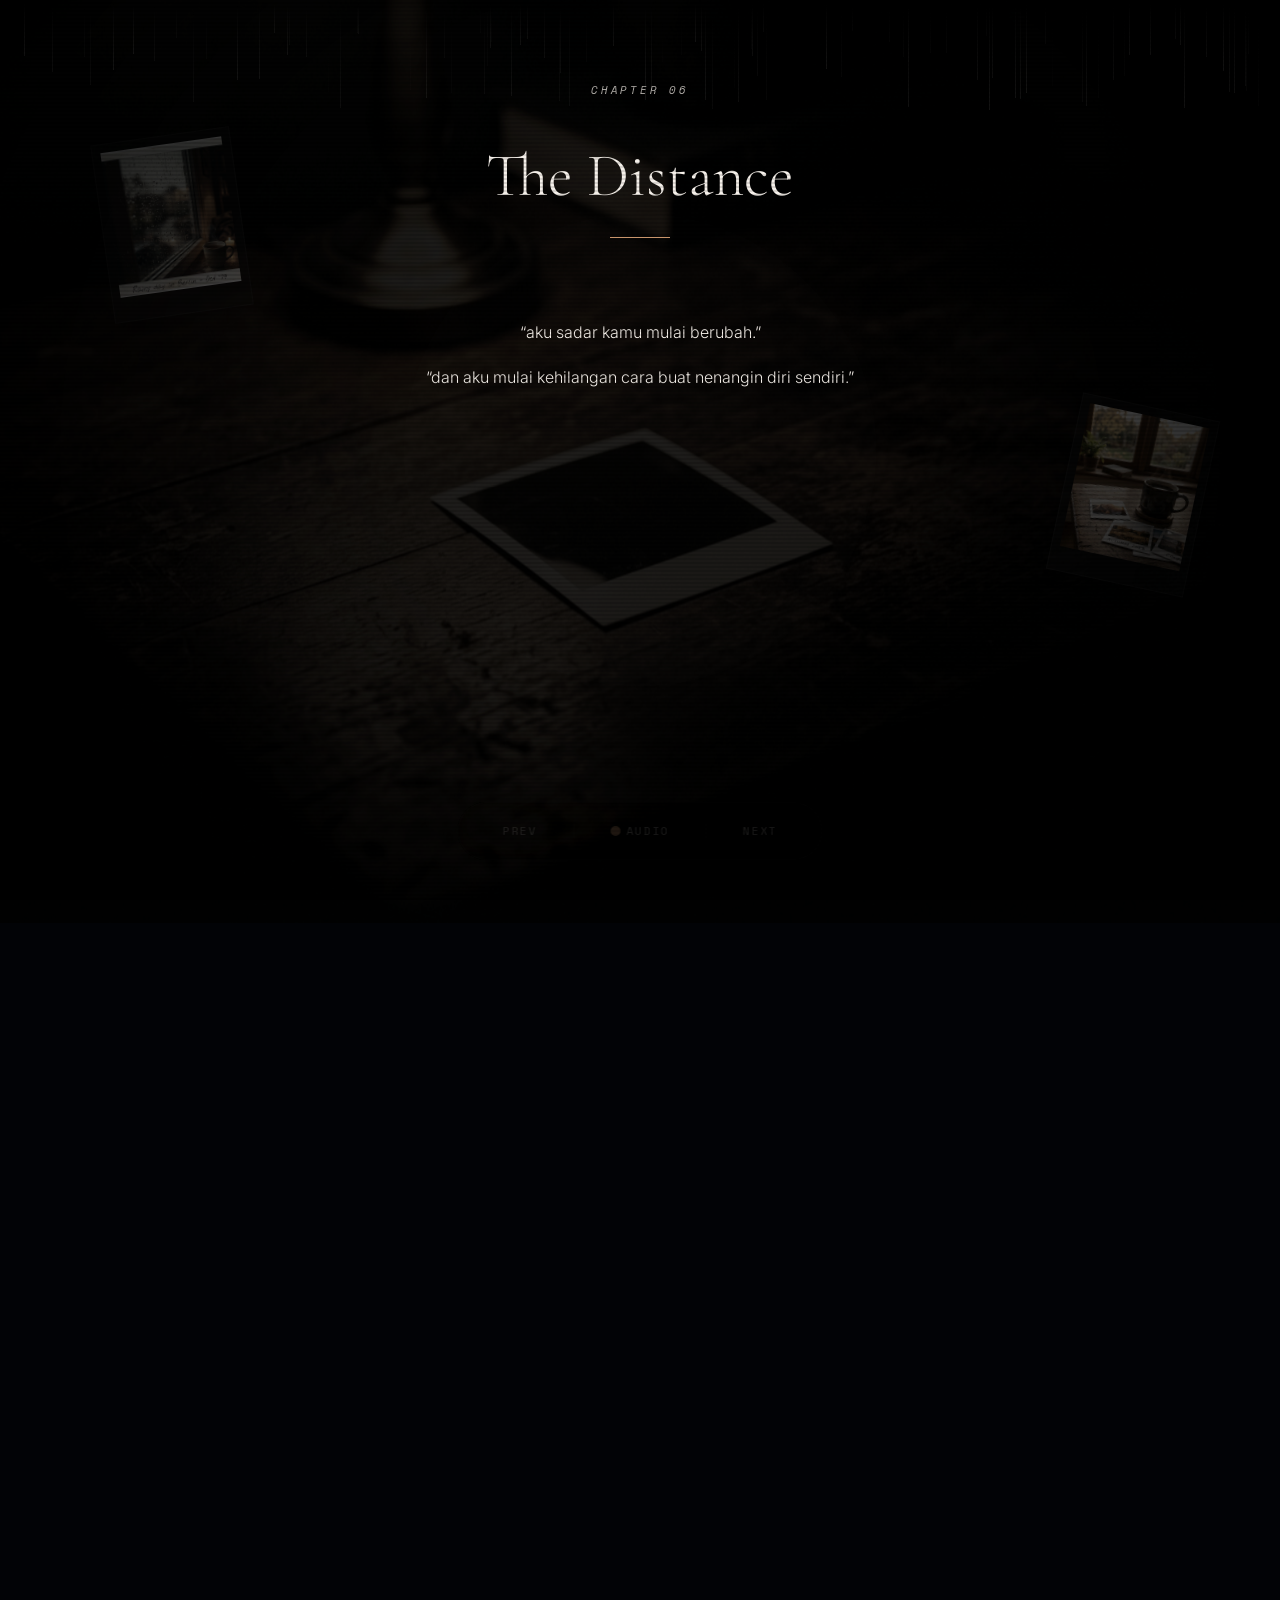
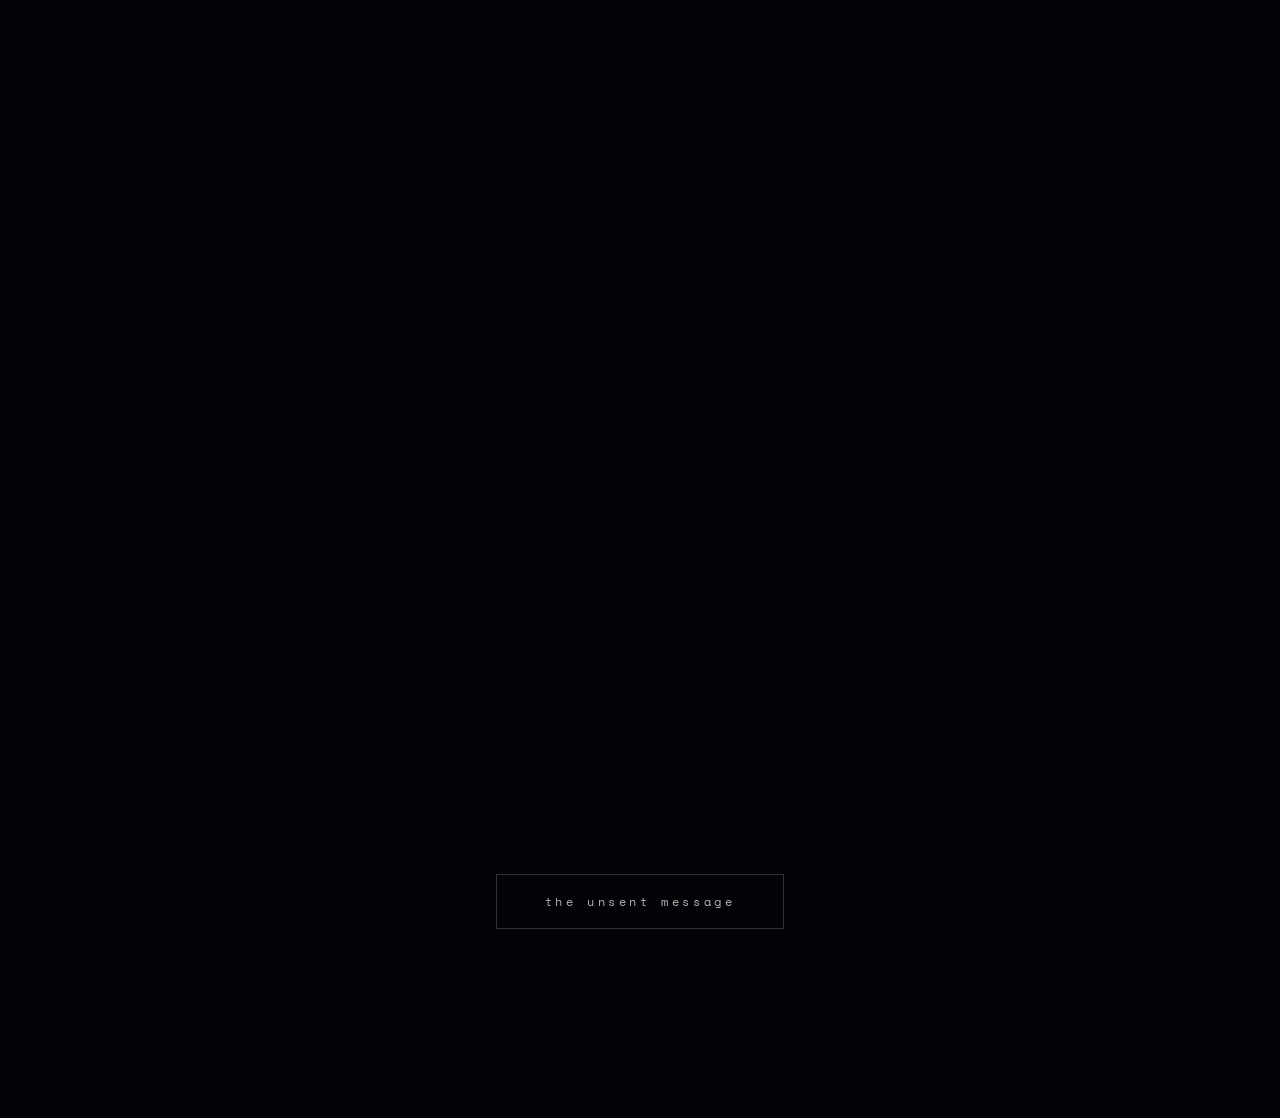
<file: chapter6.html>
<!DOCTYPE html>
<html lang="id">
<head>
  <meta charset="UTF-8">
  <meta name="viewport" content="width=device-width, initial-scale=1.0">
  <title>Chapter 6 - The Distance</title>
  <link rel="stylesheet" href="css/style.css">
  <style>
    /* Premium visual styling for The Distance */
    body.distance-page {
      background: #020306;
      overflow-x: hidden;
      min-height: 100vh;
      display: flex;
      flex-direction: column;
    }

    .room-distance-bg {
      position: fixed;
      inset: 0;
      background: url('images/ch5.jpg') center/cover no-repeat;
      filter: grayscale(60%) brightness(0.12) sepia(10%);
      transform: scale(1.05);
      z-index: 1;
      transition: filter 4s ease, transform 12s ease;
    }

    .room-distance-bg.zoom {
      transform: scale(1.01);
      filter: grayscale(70%) brightness(0.08);
    }

    .distance-stage {
      position: relative;
      z-index: 10;
      width: 100%;
      max-width: 800px;
      margin: 0 auto;
      padding: 80px 24px 180px;
      text-align: center;
    }

    .dialogue-box {
      margin-bottom: 80px;
      opacity: 0;
      transform: translateY(20px);
      transition: all 1.2s ease;
    }

    .dialogue-box.reveal {
      opacity: 1;
      transform: translateY(0);
    }

    /* Floating memory polaroids - blurred */
    .floating-blur-memory {
      position: absolute;
      width: 140px;
      height: 180px;
      background: #0d0d0c;
      border: 1px solid var(--glass-border);
      padding: 8px 8px 24px;
      opacity: 0.12;
      filter: blur(2px) grayscale(80%);
      box-shadow: 0 10px 30px rgba(0,0,0,0.5);
      z-index: 5;
      pointer-events: none;
      transition: all 2s ease;
    }

    .floating-blur-memory.reveal {
      opacity: 0.35;
      filter: blur(0) grayscale(40%);
    }

    /* Interactive Phone Call Log Simulator */
    .call-timeline-box {
      background: rgba(12, 13, 17, 0.85);
      border: 1px solid rgba(255, 255, 255, 0.04);
      border-radius: 20px;
      padding: 30px 24px;
      max-width: 440px;
      margin: 40px auto;
      text-align: left;
      box-shadow: 0 30px 60px rgba(0, 0, 0, 0.6);
      opacity: 0;
      transform: translateY(20px);
      transition: all 1.2s ease;
    }

    .call-timeline-box.reveal {
      opacity: 1;
      transform: translateY(0);
    }

    .call-step {
      display: flex;
      justify-content: space-between;
      align-items: center;
      padding: 16px 0;
      border-bottom: 1px solid rgba(255, 255, 255, 0.03);
      opacity: 0;
      transform: translateY(10px);
      transition: all 0.8s ease;
    }

    .call-step:last-child {
      border-bottom: none;
    }

    .call-step.active {
      opacity: 1;
      transform: translateY(0);
    }

    .call-status-red {
      color: #ef4444;
      font-weight: 500;
    }

    .call-status-gray {
      color: var(--text-muted);
      font-family: var(--font-mono);
      font-size: 0.75rem;
    }

    /* Long monologue lists styled elegantly */
    .confession-scroller {
      margin-top: 100px;
      display: flex;
      flex-direction: column;
      gap: 36px;
      text-align: left;
      max-width: 620px;
      margin-left: auto;
      margin-right: auto;
    }

    .confession-phrase {
      font-family: var(--font-serif);
      font-style: italic;
      font-size: clamp(1.2rem, 3vw, 1.8rem);
      color: var(--text-soft);
      line-height: 1.6;
      border-left: 2px solid rgba(200, 149, 108, 0.15);
      padding-left: 20px;
      opacity: 0;
      transform: translateX(-10px);
      transition: all 1s ease;
    }

    .confession-phrase.reveal {
      opacity: 1;
      transform: translateX(0);
      border-color: var(--accent-sunset);
    }

    .vignette-overlay {
      position: fixed;
      inset: 0;
      background: radial-gradient(circle, transparent 30%, rgba(0, 0, 0, 0.8) 100%);
      z-index: 8;
      pointer-events: none;
    }
  </style>
</head>
<body class="distance-page">

  <!-- Fade Cover -->
  <div class="transition-overlay"></div>

  <!-- Ambient elements -->
  <canvas id="grain-canvas"></canvas>
  <div class="vhs-lines"></div>
  <div class="rain-container" style="opacity: 0.85;"></div>
  
  <div class="vignette-overlay"></div>
  <div class="room-distance-bg" id="distance-bg"></div>

  <!-- Floating blurred polaroids in the background -->
  <div class="floating-blur-memory" id="float-mem1" style="top: 15%; left: 8%; transform: rotate(-8deg);">
    <img src="images/mem1.jpg" style="width:100%; height:100%; object-fit:cover;" alt="Memory">
  </div>
  <div class="floating-blur-memory" id="float-mem2" style="top: 45%; right: 6%; transform: rotate(12deg);">
    <img src="images/mem3.jpg" style="width:100%; height:100%; object-fit:cover;" alt="Memory">
  </div>

  <main class="distance-stage">
    
    <!-- HEADER -->
    <header style="margin-bottom: 80px;">
      <p class="subtitle" style="font-family: var(--font-mono); font-size: 0.7rem; letter-spacing: 0.25em;">CHAPTER 06</p>
      <h1 class="title-medium">The Distance</h1>
      <div style="width: 60px; height: 1px; background: var(--accent-sunset); margin: 16px auto 0;"></div>
    </header>

    <!-- STAGE 1: INTRO SUBTITLE -->
    <div class="dialogue-box" id="intro-dialogue">
      <p class="sub-line" id="intro-sub1">“aku sadar kamu mulai berubah.”</p>
      <p class="sub-line" id="intro-sub2" style="margin-top: 16px;">“dan aku mulai kehilangan cara buat nenangin diri sendiri.”</p>
    </div>

    <!-- STAGE 2: MAIN CUEK QUOTE -->
    <div class="dialogue-box" id="main-quote-box">
      <p class="text-content" style="font-size: 1.8rem; color: var(--text-primary); text-shadow: 0 0 10px rgba(255,255,255,0.1);">
        “aku sadar kamu mulai cuek…<br>dan mungkin aku yang bikin semuanya terasa berat.”
      </p>
    </div>

    <!-- STAGE 3: INTERACTIVE CALL SEQUENCER -->
    <div class="call-timeline-box" id="call-box">
      <p class="stat-label" style="margin-bottom: 16px; font-size:0.65rem;">Calling Status Timeline</p>
      
      <!-- Step 1: Failed Call Semalam -->
      <div class="call-step" id="call-step1">
        <div>
          <div style="font-size: 0.85rem; font-weight:500;" class="call-status-red">Panggilan Tidak Terjawab</div>
          <div style="font-size: 0.7rem; color: var(--text-muted); margin-top:2px;">Semalam, 02:41 AM</div>
        </div>
        <div class="call-status-gray">Failed</div>
      </div>

      <!-- Step 2: Calling now -->
      <div class="call-step" id="call-step2">
        <div>
          <div style="font-size: 0.85rem; font-weight:500; color:var(--text-soft);">Calling...</div>
          <div style="font-size: 0.7rem; color: var(--text-muted); margin-top:2px;">Dialing Kamu</div>
        </div>
        <div class="call-status-gray" style="color:var(--accent-sunset);">no answer</div>
      </div>

      <!-- Step 3: Typing deleted -->
      <div class="call-step" id="call-step3">
        <div>
          <div style="font-size: 0.85rem; font-weight:500; color:var(--text-soft);">typing...</div>
          <div style="font-size: 0.7rem; color: var(--text-muted); margin-top:2px;">drafting chat</div>
        </div>
        <div class="call-status-gray" style="text-decoration: line-through;">deleted</div>
      </div>

      <!-- Step 4: Seen status -->
      <div class="call-step" id="call-step4">
        <div>
          <div style="font-size: 0.85rem; font-weight:500; color:var(--text-soft);">seen 02:45</div>
          <div style="font-size: 0.7rem; color: var(--text-muted); margin-top:2px;">read message</div>
        </div>
        <div class="call-status-red" style="font-size:0.75rem;">no reply</div>
      </div>
    </div>

    <!-- STAGE 4: LONG EMOTIONAL MONOLOGUE LISTS -->
    <div class="confession-scroller" id="confession-list">
      <div class="confession-phrase">“aku terlalu kekanak-kanakan.”</div>
      <div class="confession-phrase">“aku terlalu sering butuh diyakinkan.”</div>
      <div class="confession-phrase">“aku terlalu sering takut kehilangan.”</div>
      <div class="confession-phrase">“aku terlalu sering mikir kamu bakal pergi.”</div>
      <div class="confession-phrase">“aku terlalu sering panik waktu kamu berubah sedikit aja.”</div>
      <div class="confession-phrase">“aku terlalu sering nyari kepastian dari kamu.”</div>
      <div class="confession-phrase" style="color: var(--accent-sunset);">“dan tanpa sadar… aku bikin orang yang paling aku sayang jadi capek.”</div>
      
      <div class="confession-phrase" style="margin-top: 40px;">“padahal aku cuma takut kehilangan rumah paling nyaman aku.”</div>
      <div class="confession-phrase">“aku cuma takut suatu hari nanti kamu benar-benar pergi.”</div>
      <div class="confession-phrase">“aku cuma takut diganti.”</div>
      <div class="confession-phrase" style="color: var(--accent-sunset);">“aku cuma takut tidak cukup buat dipertahankan.”</div>
    </div>

    <!-- STAGE 5: ENDING -->
    <div class="dialogue-box" id="ending-box" style="margin-top: 120px;">
      <p class="text-content" style="font-size:1.6rem; color: var(--accent-sunset); font-style:italic;">
        “mungkin aku terlalu mencintaimu dengan rasa takut yang salah.”
      </p>
    </div>

    <div style="text-align: center; margin-top: 80px;">
      <a href="chapter7.html" class="btn-cinematic" id="btn-next-step">the unsent message</a>
    </div>

  </main>

  <!-- Interactive controls -->
  <div class="cinematic-nav">
    <a href="chapter5.html" class="nav-btn">prev</a>
    <div class="nav-divider"></div>
    <button class="nav-btn audio-toggle-btn">
      <span class="audio-icon playing"></span>
      audio
    </button>
    <div class="nav-divider"></div>
    <a href="chapter7.html" class="nav-btn">next</a>
  </div>

  <script src="js/script.js"></script>
  
  <script>
    document.addEventListener('DOMContentLoaded', () => {
      const distanceBg = document.getElementById('distance-bg');
      const introDialogue = document.getElementById('intro-dialogue');
      const introSub1 = document.getElementById('intro-sub1');
      const introSub2 = document.getElementById('intro-sub2');
      const mainQuoteBox = document.getElementById('main-quote-box');
      const callBox = document.getElementById('call-box');
      const confessionList = document.getElementById('confession-list');
      const endingBox = document.getElementById('ending-box');
      const nextBtn = document.getElementById('btn-next-step');

      // Floating memories reveal
      setTimeout(() => {
        document.getElementById('float-mem1').classList.add('reveal');
        document.getElementById('float-mem2').classList.add('reveal');
      }, 1000);

      // Intro Timeline
      setTimeout(() => {
        introDialogue.classList.add('reveal');
        setTimeout(() => introSub1.classList.add('reveal'), 500);
        setTimeout(() => introSub2.classList.add('reveal'), 2500);
      }, 1000);

      // Transition to Main Quote
      setTimeout(() => {
        introDialogue.classList.remove('reveal');
        setTimeout(() => {
          mainQuoteBox.classList.add('reveal');
          distanceBg.classList.add('zoom');
        }, 1200);
      }, 7000);

      // Transition to Call Timeline Box
      setTimeout(() => {
        mainQuoteBox.classList.remove('reveal');
        setTimeout(() => {
          callBox.classList.add('reveal');
          
          // Animate call timeline sequence with audio cues
          setTimeout(() => {
            document.getElementById('call-step1').classList.add('active');
            if (window.audioController) window.audioController.playChatNotif();
          }, 500);
          
          // Calling step — play subtle whoosh for failed call
          setTimeout(() => {
            document.getElementById('call-step2').classList.add('active');
            if (window.audioController) {
              window.audioController.playWhoosh();
              window.audioController.fadeTrack('heartbeat', 0.25, 1500);
              window.audioController.startHeartbeat(0.25);
            }
          }, 2000);
          
          setTimeout(() => {
            document.getElementById('call-step3').classList.add('active');
            if (window.audioController) window.audioController.playCassetteNoise();
          }, 4500);
          setTimeout(() => {
            document.getElementById('call-step4').classList.add('active');
            if (window.audioController) window.audioController.playChatNotif();
          }, 7000);

        }, 1200);
      }, 12000);

      // Transition to Long confession list
      setTimeout(() => {
        callBox.classList.remove('reveal');
        
        setTimeout(() => {
          // Reveal confessions one by one with audio cues
          const phrases = confessionList.querySelectorAll('.confession-phrase');
          phrases.forEach((el, index) => {
            setTimeout(() => {
              el.classList.add('reveal');
              window.scrollBy({ top: 60, behavior: 'smooth' });
              // Soft cassette noise on each line reveal
              if (window.audioController) window.audioController.playCassetteNoise();
            }, index * 2200);
          });
        }, 1200);
      }, 23000);

      // Final Ending Scene in Chapter 6
      setTimeout(() => {
        // Blur bg out
        distanceBg.style.filter = "grayscale(100%) brightness(0.04) blur(10px)";
        
        // Fade out most audio for quiet emotional ending
        if (window.audioController) {
          window.audioController.fadeTrack('heartbeat', 0, 2000);
          window.audioController.fadeTrack('drone', 0, 2000);
          window.audioController.fadePiano(0.07, 2000);
          window.audioController.fadeTrack('rain', 0.06, 2000);
        }

        // Hide confessions
        confessionList.style.opacity = '0';
        confessionList.style.transition = 'opacity 2s ease';
        
        setTimeout(() => {
          endingBox.classList.add('reveal');
          nextBtn.style.opacity = '1';
          nextBtn.style.pointerEvents = 'auto';
          // Soft atmospheric swell on ending quote reveal
          if (window.audioController) window.audioController.playSwell();
        }, 2000);

      }, 50000);
    });
  </script>
</body>
</html>
</file>
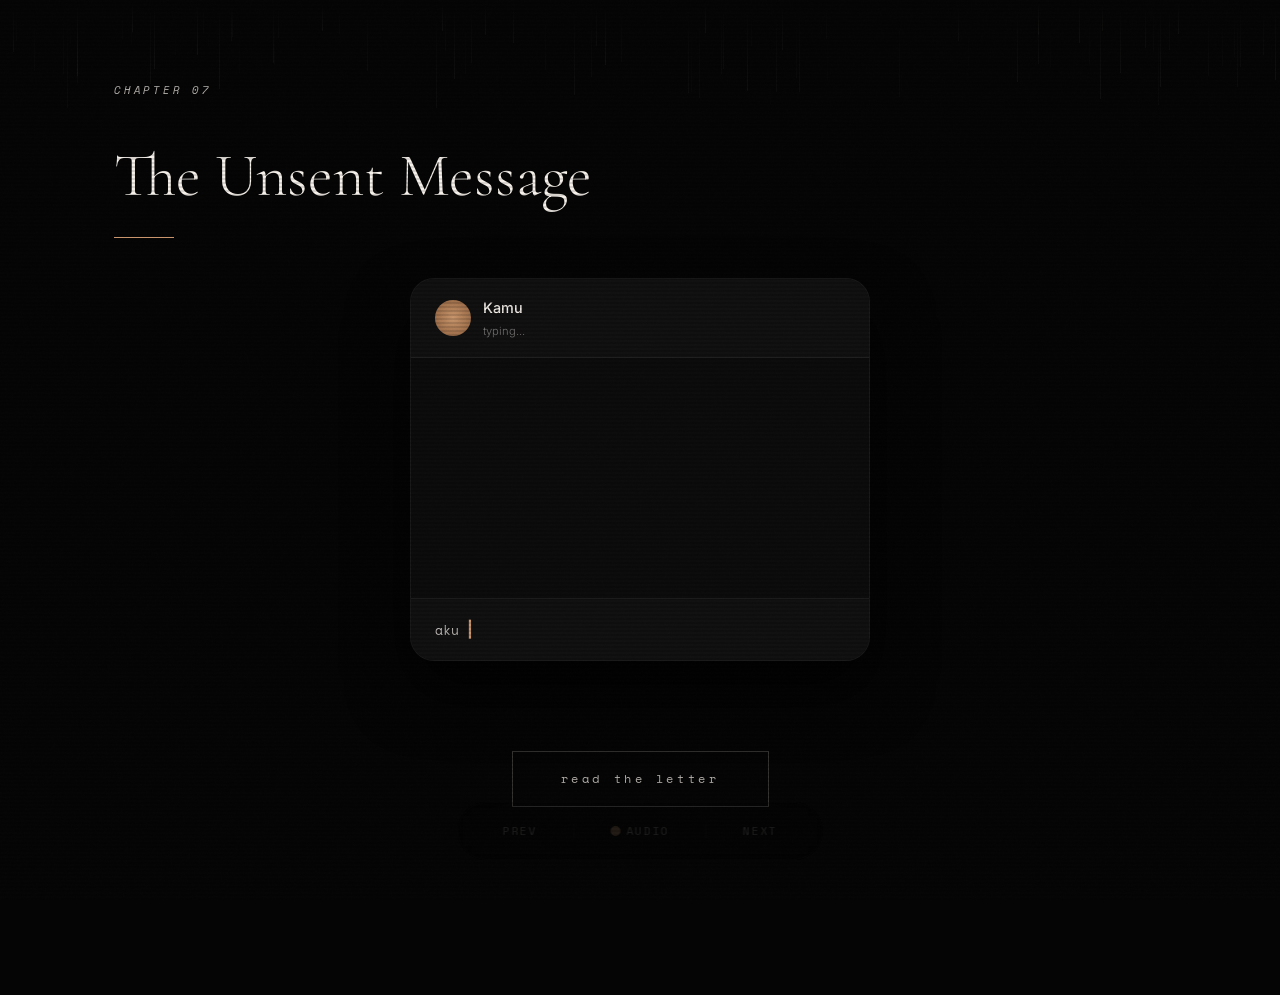
<file: chapter7.html>
<!DOCTYPE html>
<html lang="id">
<head>
  <meta charset="UTF-8">
  <meta name="viewport" content="width=device-width, initial-scale=1.0">
  <title>Chapter 7 - The Unsent Message</title>
  <link rel="stylesheet" href="css/style.css">
</head>
<body>

  <!-- Fade Cover -->
  <div class="transition-overlay"></div>

  <!-- Ambient elements -->
  <canvas id="grain-canvas"></canvas>
  <div class="vhs-lines"></div>
  <div class="rain-container" style="opacity: 0.5;"></div>

  <main class="container">
    <header style="margin-bottom: 40px;">
      <p class="subtitle" style="font-family: var(--font-mono); font-size: 0.7rem; letter-spacing: 0.25em;">CHAPTER 07</p>
      <h1 class="title-medium">The Unsent Message</h1>
      <div style="width: 60px; height: 1px; background: var(--accent-sunset); margin-top: 16px;"></div>
    </header>

    <!-- WhatsApp mock frame -->
    <div class="chat-window">
      <div class="chat-header">
        <div class="chat-avatar"></div>
        <div>
          <div class="chat-name">Kamu</div>
          <div class="chat-status" id="chat-header-status">last seen 2:41 AM</div>
        </div>
      </div>
      
      <div class="chat-messages" id="chat-messages-container">
        <!-- Injected bubbles -->
      </div>
      
      <div class="chat-input">
        <div style="flex-grow:1; text-align:left;">
          <span class="chat-input-text" id="chat-input-area"></span>
          <span class="chat-cursor">|</span>
        </div>
      </div>
    </div>

    <div style="text-align: center; margin-top: 60px;">
      <a href="chapter8.html" class="btn-cinematic">read the letter</a>
    </div>
  </main>

  <!-- Interactive controls -->
  <div class="cinematic-nav">
    <a href="chapter6.html" class="nav-btn">prev</a>
    <div class="nav-divider"></div>
    <button class="nav-btn audio-toggle-btn">
      <span class="audio-icon playing"></span>
      audio
    </button>
    <div class="nav-divider"></div>
    <a href="chapter8.html" class="nav-btn">next</a>
  </div>

  <script src="js/script.js"></script>
  <script>
    document.addEventListener('DOMContentLoaded', () => {
      const inputEl = document.getElementById('chat-input-area');
      const messagesContainer = document.getElementById('chat-messages-container');
      const headerStatus = document.getElementById('chat-header-status');

      function appendBubble(text, isSent = false, isDeleted = false) {
        const bubble = document.createElement('div');
        bubble.classList.add('chat-bubble');
        if (isSent) bubble.classList.add('sent');
        if (isDeleted) bubble.classList.add('deleted');
        bubble.textContent = text;
        messagesContainer.appendChild(bubble);
        messagesContainer.scrollTop = messagesContainer.scrollHeight;
        // Play notification pop on bubble appear
        if (window.audioController) window.audioController.playChatNotif();
        return bubble;
      }

      function startChatSequence() {
        // Start subtle heartbeat — anxious, unsent messages
        if (window.audioController) {
          window.audioController.startHeartbeat(0.2);
        }

        // Step 1: Type "aku minta maaf ya" then delete
        headerStatus.textContent = "typing...";
        window.simulateTyping("aku minta maaf ya", inputEl, null, () => {
          window.simulateDeleting(inputEl, () => {
            // Step 2: Type "aku cuma takut kehilangan kamu" then delete
            window.simulateTyping("aku cuma takut kehilangan kamu", inputEl, null, () => {
              window.simulateDeleting(inputEl, () => {
                // Step 3: Type "aku capek lawan isi kepala aku sendiri" then delete
                window.simulateTyping("aku capek lawan isi kepala aku sendiri", inputEl, null, () => {
                  window.simulateDeleting(inputEl, () => {
                    // Final: deleted bubble — heartbeat fades to silence
                    headerStatus.textContent = "last seen 2:41 AM";
                    appendBubble("Pesan ini telah dihapus", false, true);
                    if (window.audioController) {
                      window.audioController.fadeTrack('heartbeat', 0, 2000);
                    }
                  });
                });
              });
            });
          });
        });
      }

      setTimeout(startChatSequence, 1500);
    });
  </script>
</body>
</html>
</file>
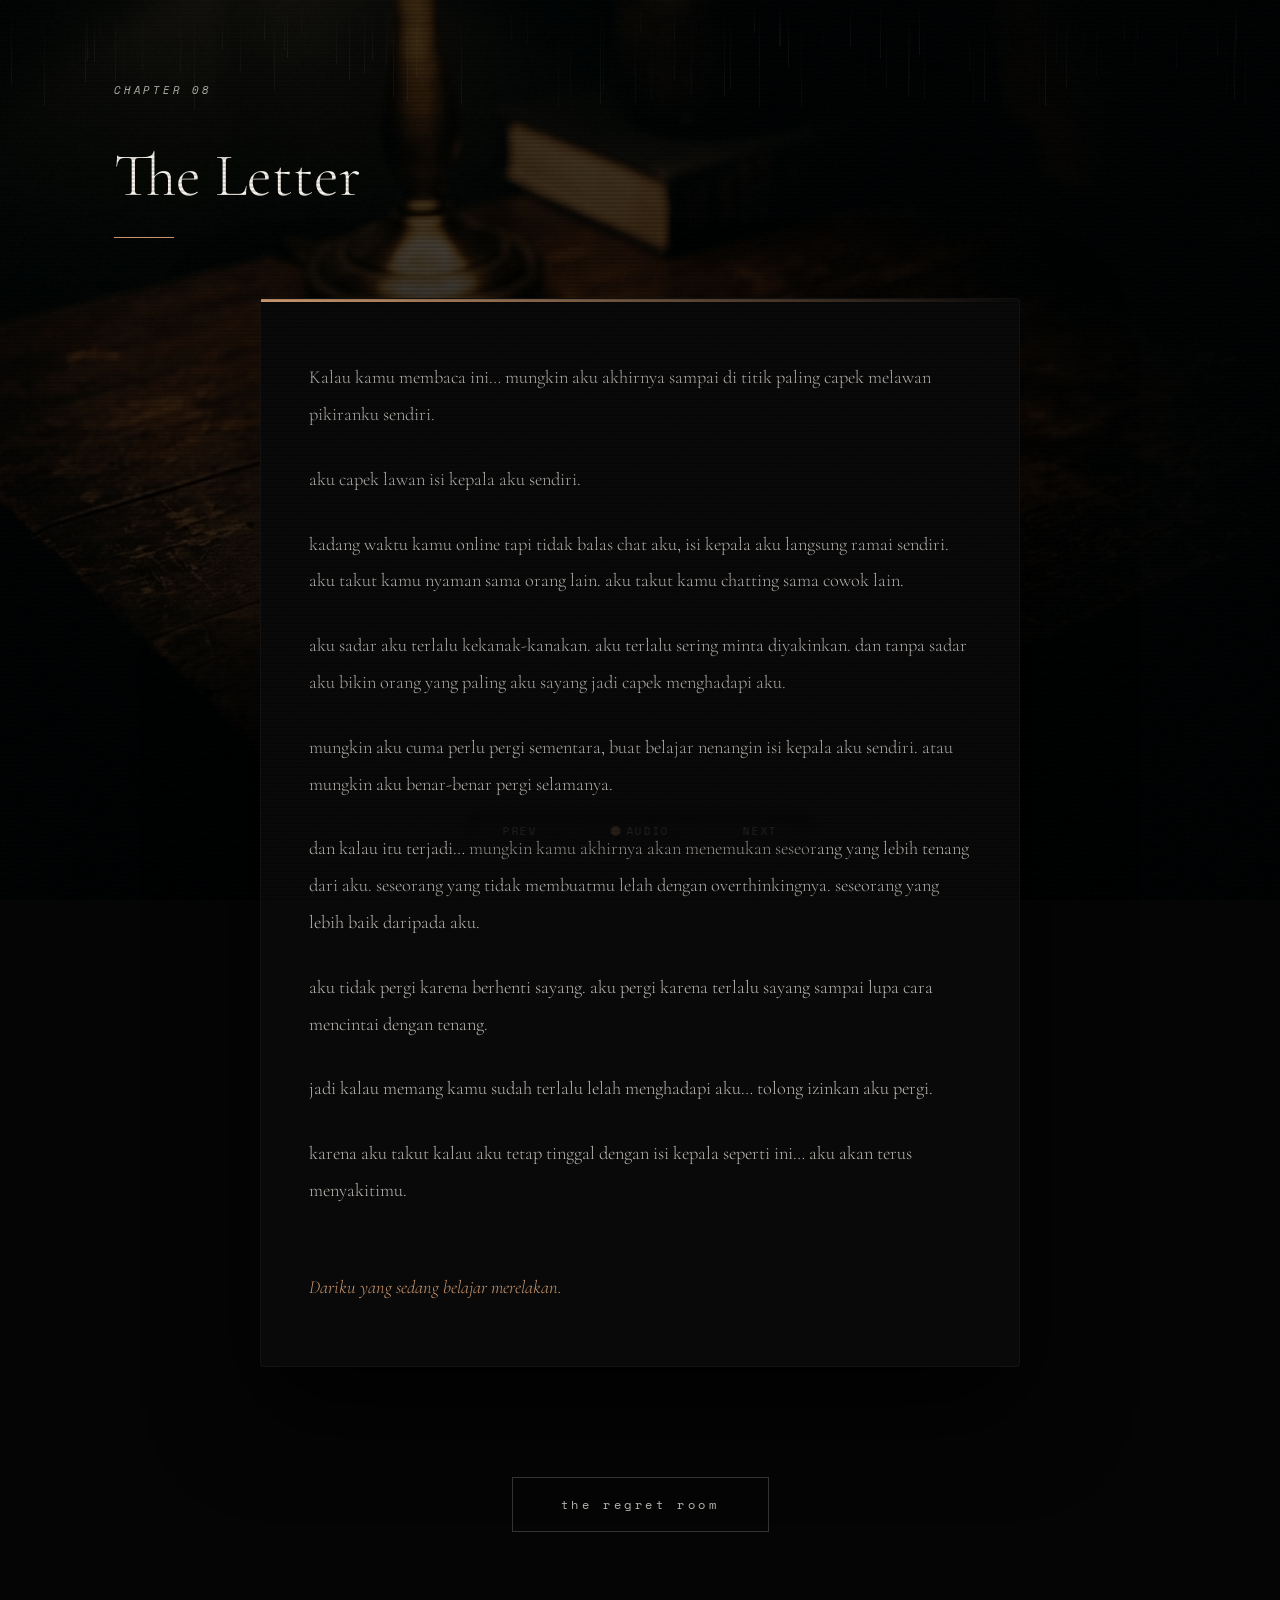
<file: chapter8.html>
<!DOCTYPE html>
<html lang="id">
<head>
  <meta charset="UTF-8">
  <meta name="viewport" content="width=device-width, initial-scale=1.0">
  <title>Chapter 8 - The Letter</title>
  <link rel="stylesheet" href="css/style.css">
  <style>
    /* Specific styles for writing paper aesthetics */
    .letter-background {
      position: absolute;
      inset: 0;
      background: url('images/ch5.jpg') center/cover no-repeat;
      filter: brightness(0.25) sepia(20%);
      z-index: 1;
    }

    .letter-overlay {
      position: relative;
      z-index: 5;
    }
  </style>
</head>
<body>

  <!-- Fade Cover -->
  <div class="transition-overlay"></div>

  <!-- Ambient elements -->
  <canvas id="grain-canvas"></canvas>
  <div class="vhs-lines"></div>
  <div class="rain-container" style="opacity: 0.65;"></div>

  <div class="letter-background"></div>

  <main class="container letter-overlay">
    <header style="margin-bottom: 60px;">
      <p class="subtitle" style="font-family: var(--font-mono); font-size: 0.7rem; letter-spacing: 0.25em;">CHAPTER 08</p>
      <h1 class="title-medium">The Letter</h1>
      <div style="width: 60px; height: 1px; background: var(--accent-sunset); margin-top: 16px;"></div>
    </header>

    <!-- Warm elegant paper letter envelope -->
    <div class="letter-envelope">
      <div class="letter-content">
        <p>Kalau kamu membaca ini… mungkin aku akhirnya sampai di titik paling capek melawan pikiranku sendiri.</p>

        <p>aku capek lawan isi kepala aku sendiri.</p>

        <p>kadang waktu kamu online tapi tidak balas chat aku, isi kepala aku langsung ramai sendiri. aku takut kamu nyaman sama orang lain. aku takut kamu chatting sama cowok lain.</p>

        <p>aku sadar aku terlalu kekanak-kanakan. aku terlalu sering minta diyakinkan. dan tanpa sadar aku bikin orang yang paling aku sayang jadi capek menghadapi aku.</p>

        <p>mungkin aku cuma perlu pergi sementara, buat belajar nenangin isi kepala aku sendiri. atau mungkin aku benar-benar pergi selamanya.</p>

        <p>dan kalau itu terjadi… mungkin kamu akhirnya akan menemukan seseorang yang lebih tenang dari aku. seseorang yang tidak membuatmu lelah dengan overthinkingnya. seseorang yang lebih baik daripada aku.</p>

        <p>aku tidak pergi karena berhenti sayang. aku pergi karena terlalu sayang sampai lupa cara mencintai dengan tenang.</p>

        <p>jadi kalau memang kamu sudah terlalu lelah menghadapi aku… tolong izinkan aku pergi.</p>

        <p>karena aku takut kalau aku tetap tinggal dengan isi kepala seperti ini… aku akan terus menyakitimu.</p>

        <div class="letter-signature">
          Dariku yang sedang belajar merelakan.
        </div>
      </div>
    </div>

    <div style="text-align: center; margin-top: 80px;">
      <a href="chapter9.html" class="btn-cinematic">the regret room</a>
    </div>
  </main>

  <!-- Interactive controls -->
  <div class="cinematic-nav">
    <a href="chapter7.html" class="nav-btn">prev</a>
    <div class="nav-divider"></div>
    <button class="nav-btn audio-toggle-btn">
      <span class="audio-icon playing"></span>
      audio
    </button>
    <div class="nav-divider"></div>
    <a href="chapter9.html" class="nav-btn">next</a>
  </div>

  <script src="js/script.js"></script>
  <script>
    // Chapter 8: The Letter — "reading a letter alone at 3 AM"
    // Audio profile: bare minimum ambience. Painfully quiet.
    document.addEventListener('DOMContentLoaded', () => {
      // Override default audio startup once unlocked
      window.addEventListener('click', () => {
        setTimeout(() => {
          if (window.audioController) {
            // Only very soft rain + barely audible piano
            window.audioController.fadeTrack('rain', 0.06, 3000);
            window.audioController.fadePiano(0.08, 3000);
            window.audioController.fadeTrack('static', 0.008, 3000);
            // Stop heartbeat if any — this chapter is past the anxiety
            window.audioController.stopHeartbeat();
            window.audioController.stopDrone();
          }
        }, 500);
      }, { once: true });
    });
  </script>
</body>
</html>
</file>
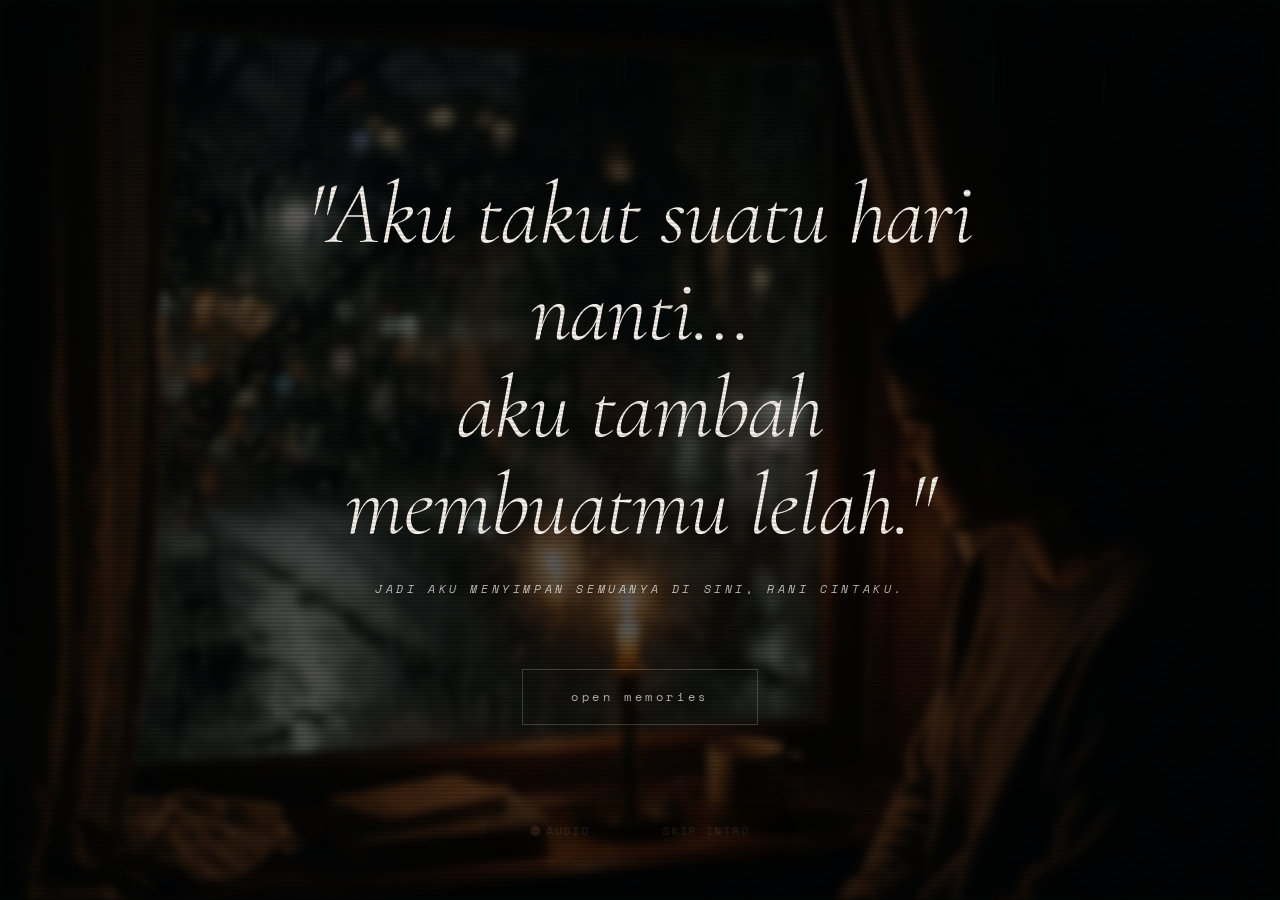
<file: opening.html>
<!DOCTYPE html>
<html lang="id">
<head>
  <meta charset="UTF-8">
  <meta name="viewport" content="width=device-width, initial-scale=1.0">
  <title>Opening - Rani's Memories Archive</title>
  <link rel="stylesheet" href="css/style.css">
  <style>
    .opening-background {
      position: absolute;
      inset: 0;
      background: url('images/opening.jpg') center/cover no-repeat;
      filter: blur(12px) brightness(0.25) sepia(20%);
      transform: scale(1.05);
      animation: clearImage 12s cubic-bezier(0.25, 0.46, 0.45, 0.94) forwards;
      z-index: 1;
    }
    
    @keyframes clearImage {
      to {
        filter: blur(4px) brightness(0.35) sepia(10%);
        transform: scale(1);
      }
    }

    .opening-card {
      position: relative;
      z-index: 5;
      text-align: center;
      max-width: 680px;
    }
  </style>
</head>
<body>

  <!-- Fade Cover -->
  <div class="transition-overlay"></div>

  <!-- Ambient elements -->
  <canvas id="grain-canvas"></canvas>
  <div class="vhs-lines"></div>
  <div class="rain-container"></div>

  <div class="opening-background"></div>

  <main class="fullscreen-layout">
    <div class="opening-card">
      <h1 class="title-large" style="font-style: italic; font-weight: 300;">
        "Aku takut suatu hari nanti…<br>aku tambah membuatmu lelah."
      </h1>
      <p class="subtitle" style="font-family: var(--font-mono); font-size: 0.75rem; letter-spacing: 0.3em; text-transform: uppercase;">
        Jadi aku menyimpan semuanya di sini, Rani Cintaku.
      </p>
      
      <a href="chapter1.html" class="btn-cinematic">open memories</a>
    </div>
  </main>

  <!-- Interactive controls -->
  <div class="cinematic-nav">
    <button class="nav-btn audio-toggle-btn">
      <span class="audio-icon playing"></span>
      audio
    </button>
    <div class="nav-divider"></div>
    <a href="chapter1.html" class="nav-btn">skip intro</a>
  </div>

  <script src="js/script.js"></script>
</body>
</html>
</file>
<file: css/style.css>
/* ============================================================
   css/style.css - The Master Style System for a Cinematic
   Multi-page Emotional Journey
   ============================================================ */

@import url('https://fonts.googleapis.com/css2?family=Cormorant+Garamond:ital,wght@0,300;0,400;0,500;1,300;1,400&family=Inter:wght@200;300;400;500&family=Space+Mono&display=swap');

:root {
  --bg-color: #050505;
  --text-primary: #f5f0ea;
  --text-muted: rgba(245, 240, 234, 0.45);
  --text-soft: rgba(245, 240, 234, 0.75);
  
  /* Sunset Warm tones */
  --accent-sunset: #c8956c;
  --accent-dim: #8b5e3c;
  --accent-cold: #3a4b5c; /* Used in blue cinematic sections */
  
  /* Glassmorphism */
  --glass-bg: rgba(255, 255, 255, 0.03);
  --glass-border: rgba(255, 255, 255, 0.06);
  --glass-hover: rgba(255, 255, 255, 0.08);

  --font-serif: 'Cormorant Garamond', Georgia, serif;
  --font-sans: 'Inter', system-ui, sans-serif;
  --font-mono: 'Space Mono', monospace;

  --transition-cinematic: all 1.2s cubic-bezier(0.25, 0.46, 0.45, 0.94);
  --transition-fast: all 0.4s cubic-bezier(0.25, 0.46, 0.45, 0.94);
}

/* --- Base Setup --- */
* {
  margin: 0;
  padding: 0;
  box-sizing: border-box;
  -webkit-font-smoothing: antialiased;
}

html, body {
  background-color: var(--bg-color);
  color: var(--text-primary);
  font-family: var(--font-sans);
  font-weight: 300;
  line-height: 1.8;
  overflow-x: hidden;
  min-height: 100vh;
  cursor: default;
}

body.blue-aesthetic {
  background-color: #020408;
  --bg-color: #020408;
  --accent-sunset: #6ba4c8;
  --accent-dim: #3a5e78;
}

/* --- Film Grain & VHS Overlays --- */
#grain-canvas {
  position: fixed;
  inset: 0;
  width: 100%;
  height: 100%;
  pointer-events: none;
  z-index: 9999;
  opacity: 0.45;
  mix-blend-mode: overlay;
}

.vhs-lines {
  position: fixed;
  inset: 0;
  background: repeating-linear-gradient(
    to bottom,
    transparent 0px,
    transparent 2px,
    rgba(0, 0, 0, 0.12) 2px,
    rgba(0, 0, 0, 0.12) 4px
  );
  pointer-events: none;
  z-index: 9998;
}

/* --- Page Transition Fade Cover --- */
.transition-overlay {
  position: fixed;
  inset: 0;
  background-color: #000000;
  z-index: 10000;
  pointer-events: none;
  opacity: 1;
  transition: opacity 1.5s cubic-bezier(0.25, 0.46, 0.45, 0.94);
}

.transition-overlay.fade-out {
  opacity: 0;
}

/* --- Rain Effect --- */
.rain-container {
  position: fixed;
  inset: 0;
  pointer-events: none;
  z-index: 10;
  overflow: hidden;
  opacity: 0.3;
  transition: opacity 2s ease;
}

.drop {
  position: absolute;
  background: linear-gradient(transparent, rgba(245, 240, 234, 0.15));
  width: 1px;
  animation: fall linear infinite;
}

@keyframes fall {
  0% { transform: translateY(-120px); }
  100% { transform: translateY(100vh); }
}

/* --- Movie Navigation Controls --- */
.cinematic-nav {
  position: fixed;
  bottom: 40px;
  left: 50%;
  transform: translateX(-50%);
  z-index: 100;
  display: flex;
  align-items: center;
  gap: 24px;
  background: rgba(5, 5, 5, 0.6);
  backdrop-filter: blur(12px);
  border: 1px solid var(--glass-border);
  padding: 12px 32px;
  border-radius: 40px;
  opacity: 0.15;
  transition: opacity 0.5s ease, transform 0.5s ease;
}

.cinematic-nav:hover {
  opacity: 1;
  transform: translateX(-50%) translateY(-2px);
}

.nav-btn {
  background: transparent;
  border: none;
  color: var(--text-soft);
  font-family: var(--font-mono);
  font-size: 0.7rem;
  letter-spacing: 0.15em;
  text-decoration: none;
  text-transform: uppercase;
  cursor: pointer;
  padding: 6px 12px;
  transition: var(--transition-fast);
}

.nav-btn:hover {
  color: var(--accent-sunset);
  text-shadow: 0 0 8px rgba(200, 149, 108, 0.4);
}

.nav-divider {
  width: 1px;
  height: 14px;
  background: var(--glass-border);
}

/* Audio control specifically */
.audio-toggle-btn {
  display: flex;
  align-items: center;
  gap: 6px;
}

.audio-icon {
  width: 10px;
  height: 10px;
  border-radius: 50%;
  background: var(--text-muted);
  transition: background 0.3s;
}

.audio-icon.playing {
  background: var(--accent-sunset);
  animation: beat 1.2s infinite ease-in-out;
}

@keyframes beat {
  0%, 100% { transform: scale(1); }
  50% { transform: scale(1.3); }
}

/* --- General Layout --- */
.container {
  max-width: 1100px;
  margin: 0 auto;
  padding: 80px 24px 180px;
  position: relative;
  z-index: 20;
}

.fullscreen-layout {
  min-height: 100vh;
  display: flex;
  flex-direction: column;
  justify-content: center;
  align-items: center;
  text-align: center;
  padding: 40px 24px;
}

/* --- Typography --- */
h1, h2, h3 {
  font-family: var(--font-serif);
  font-weight: 300;
  color: var(--text-primary);
}

.title-large {
  font-size: clamp(2.5rem, 7vw, 5.5rem);
  line-height: 1.1;
  letter-spacing: -0.01em;
  margin-bottom: 24px;
}

.title-medium {
  font-size: clamp(2rem, 5vw, 3.8rem);
  line-height: 1.2;
  margin-bottom: 24px;
}

.subtitle {
  font-size: clamp(1rem, 2.5vw, 1.25rem);
  color: var(--text-soft);
  font-style: italic;
  margin-bottom: 40px;
}

.text-content {
  font-family: var(--font-serif);
  font-size: clamp(1.2rem, 3vw, 2.1rem);
  font-style: italic;
  color: var(--text-soft);
  max-width: 800px;
  margin: 0 auto 36px;
  line-height: 1.6;
}

.text-desc {
  font-size: clamp(0.9rem, 2vw, 1.05rem);
  color: var(--text-muted);
  max-width: 600px;
  margin: 0 auto;
}

/* Elegant Button */
.btn-cinematic {
  display: inline-block;
  background: transparent;
  border: 1px solid rgba(245, 240, 234, 0.2);
  color: var(--text-soft);
  font-family: var(--font-mono);
  font-size: 0.75rem;
  letter-spacing: 0.3em;
  text-transform: lowercase;
  padding: 16px 48px;
  cursor: pointer;
  text-decoration: none;
  transition: var(--transition-fast);
  margin-top: 30px;
  position: relative;
  overflow: hidden;
}

.btn-cinematic::before {
  content: '';
  position: absolute;
  inset: 0;
  background: rgba(200, 149, 108, 0.05);
  transform: scaleX(0);
  transform-origin: left;
  transition: transform 0.6s cubic-bezier(0.25, 0.46, 0.45, 0.94);
}

.btn-cinematic:hover {
  border-color: var(--accent-sunset);
  color: var(--text-primary);
  transform: translateY(-2px);
}

.btn-cinematic:hover::before {
  transform: scaleX(1);
}

/* --- Interactive Memory Grid (Polaroid Style) --- */
.polaroid-gallery {
  display: grid;
  grid-template-columns: repeat(auto-fill, minmax(280px, 1fr));
  gap: 40px;
  margin-top: 60px;
}

.polaroid {
  background: #0d0d0c;
  padding: 18px 18px 36px;
  border: 1px solid var(--glass-border);
  box-shadow: 0 20px 40px rgba(0, 0, 0, 0.5);
  transition: var(--transition-cinematic);
  transform: rotate(var(--rot, 0deg));
}

.polaroid:hover {
  transform: scale(1.04) rotate(0deg) translateY(-10px);
  border-color: rgba(200, 149, 108, 0.25);
  box-shadow: 0 30px 60px rgba(0, 0, 0, 0.7);
  z-index: 10;
}

.polaroid-img-wrapper {
  width: 100%;
  height: 280px;
  overflow: hidden;
  background: #020202;
  position: relative;
}

.polaroid-img {
  width: 100%;
  height: 100%;
  object-fit: cover;
  filter: grayscale(20%) sepia(20%) brightness(0.85);
  transition: var(--transition-cinematic);
}

.polaroid:hover .polaroid-img {
  filter: grayscale(0%) sepia(5%) brightness(1);
  transform: scale(1.05);
}

.polaroid-caption {
  margin-top: 18px;
  font-family: var(--font-serif);
  font-style: italic;
  font-size: 0.95rem;
  color: var(--text-soft);
  text-align: center;
  line-height: 1.4;
}

/* --- Spotify Overlay Card --- */
.spotify-card {
  background: rgba(15, 15, 15, 0.85);
  border: 1px solid var(--glass-border);
  border-radius: 12px;
  padding: 18px;
  max-width: 360px;
  margin: 40px auto 0;
  display: flex;
  align-items: center;
  gap: 16px;
  box-shadow: 0 10px 30px rgba(0, 0, 0, 0.6);
  backdrop-filter: blur(12px);
}

.spotify-thumb {
  width: 64px;
  height: 64px;
  border-radius: 6px;
  background-size: cover;
  background-position: center;
  flex-shrink: 0;
}

.spotify-info {
  flex-grow: 1;
  text-align: left;
}

.spotify-title {
  font-size: 0.9rem;
  font-weight: 500;
  color: var(--text-primary);
  margin-bottom: 2px;
}

.spotify-artist {
  font-size: 0.75rem;
  color: var(--text-muted);
}

.spotify-wave {
  display: flex;
  align-items: flex-end;
  gap: 3px;
  height: 20px;
}

.wave-bar {
  width: 2px;
  background: var(--accent-sunset);
  animation: wave 1.2s infinite ease-in-out;
}

.wave-bar:nth-child(2) { animation-delay: 0.2s; height: 14px; }
.wave-bar:nth-child(3) { animation-delay: 0.4s; height: 8px; }

@keyframes wave {
  0%, 100% { height: 4px; }
  50% { height: 20px; }
}

/* --- Glitch Effects & Animations --- */
.glitch-text {
  position: relative;
}

.glitch-text::before,
.glitch-text::after {
  content: attr(data-text);
  position: absolute;
  top: 0;
  left: 0;
  width: 100%;
  height: 100%;
  background: var(--bg-color);
}

.glitch-text::before {
  left: 2px;
  text-shadow: -1px 0 #ff00c1;
  clip: rect(44px, 450px, 56px, 0);
  animation: glitch-anim 5s infinite linear alternate-reverse;
}

.glitch-text::after {
  left: -2px;
  text-shadow: -1.5px 0 #00fff9, 0 1px #00fff9;
  clip: rect(85px, 450px, 140px, 0);
  animation: glitch-anim2 5s infinite linear alternate-reverse;
}

@keyframes glitch-anim {
  0% { clip: rect(15px, 9999px, 66px, 0); }
  100% { clip: rect(34px, 9999px, 55px, 0); }
}

@keyframes glitch-anim2 {
  0% { clip: rect(70px, 9999px, 105px, 0); }
  100% { clip: rect(12px, 9999px, 85px, 0); }
}

/* --- WhatsApp Chat UI --- */
.chat-window {
  width: 100%;
  max-width: 460px;
  background: #0c0c0d;
  border: 1px solid var(--glass-border);
  border-radius: 24px;
  overflow: hidden;
  margin: 40px auto;
  box-shadow: 0 30px 60px rgba(0, 0, 0, 0.7);
}

.chat-header {
  padding: 16px 24px;
  background: #111112;
  border-bottom: 1px solid var(--glass-border);
  display: flex;
  align-items: center;
  gap: 12px;
  text-align: left;
}

.chat-avatar {
  width: 36px;
  height: 36px;
  border-radius: 50%;
  background: radial-gradient(circle, var(--accent-sunset), var(--accent-dim));
}

.chat-name {
  font-size: 0.9rem;
  font-weight: 500;
}

.chat-status {
  font-size: 0.7rem;
  color: var(--text-muted);
}

.chat-messages {
  padding: 24px;
  display: flex;
  flex-direction: column;
  gap: 16px;
  min-height: 240px;
}

.chat-bubble {
  max-width: 80%;
  padding: 12px 18px;
  border-radius: 18px 18px 4px 18px;
  font-size: 0.85rem;
  line-height: 1.5;
  background: rgba(255, 255, 255, 0.04);
  border: 1px solid var(--glass-border);
  align-self: flex-start;
  color: var(--text-soft);
  opacity: 0;
  transform: translateY(10px);
  animation: messageReveal 0.6s forwards cubic-bezier(0.25, 0.46, 0.45, 0.94);
}

.chat-bubble.sent {
  align-self: flex-end;
  border-radius: 18px 18px 18px 4px;
  background: rgba(200, 149, 108, 0.08);
  border-color: rgba(200, 149, 108, 0.15);
}

.chat-bubble.deleted {
  text-decoration: line-through;
  opacity: 0.35 !important;
  font-style: italic;
}

@keyframes messageReveal {
  to {
    opacity: 1;
    transform: translateY(0);
  }
}

.chat-input {
  padding: 16px 24px;
  border-top: 1px solid var(--glass-border);
  background: #111112;
  display: flex;
  align-items: center;
}

.chat-input-text {
  font-family: var(--font-mono);
  font-size: 0.8rem;
  color: var(--text-soft);
}

.chat-cursor {
  font-weight: bold;
  color: var(--accent-sunset);
  animation: blink 0.9s infinite step-end;
}

@keyframes blink {
  50% { opacity: 0; }
}

/* --- Overwhelming Thoughts Overlay --- */
.overwhelming-thoughts {
  position: absolute;
  inset: 0;
  pointer-events: none;
  z-index: 15;
}

.thought-item {
  position: absolute;
  font-family: var(--font-serif);
  font-style: italic;
  color: rgba(255, 255, 255, 0.12);
  white-space: nowrap;
  font-size: clamp(0.9rem, 2vw, 1.4rem);
  opacity: 0;
  transform: scale(0.9);
  transition: all 1.2s cubic-bezier(0.25, 0.46, 0.45, 0.94);
}

.thought-item.active {
  opacity: 0.4;
  transform: scale(1);
}

/* --- Heartbeat pulse overlay --- */
.heartbeat-overlay {
  position: fixed;
  inset: 0;
  pointer-events: none;
  background: radial-gradient(circle, transparent 50%, rgba(139, 94, 60, 0.04) 100%);
  z-index: 9997;
  opacity: 0;
  transition: opacity 0.5s;
}

.heartbeat-overlay.active {
  animation: pulse-border 1.2s infinite ease-in-out;
}

@keyframes pulse-border {
  0%, 100% { opacity: 0; }
  50% { opacity: 1; }
}

/* --- Letter Page --- */
.letter-envelope {
  background: #090909;
  border: 1px solid rgba(255, 255, 255, 0.04);
  box-shadow: 0 40px 100px rgba(0, 0, 0, 0.8);
  padding: 60px 48px;
  max-width: 760px;
  margin: 40px auto;
  border-radius: 4px;
  position: relative;
}

.letter-envelope::before {
  content: '';
  position: absolute;
  top: 0; left: 0; right: 0; height: 3px;
  background: linear-gradient(90deg, var(--accent-sunset), transparent);
}

.letter-content {
  font-family: var(--font-serif);
  font-size: 1.15rem;
  color: var(--text-soft);
  line-height: 2;
  text-align: left;
}

.letter-content p {
  margin-bottom: 28px;
}

.letter-signature {
  margin-top: 60px;
  font-style: italic;
  color: var(--accent-sunset);
}

/* --- Floating screenshots --- */
.floating-screenshot {
  position: absolute;
  width: 200px;
  height: auto;
  border: 1px solid var(--glass-border);
  box-shadow: 0 20px 40px rgba(0, 0, 0, 0.6);
  opacity: 0.2;
  filter: grayscale(40%) blur(1px);
  transition: var(--transition-cinematic);
}

.floating-screenshot:hover {
  opacity: 0.7;
  filter: grayscale(0%) blur(0);
}

/* --- Notifications UI --- */
.notification-center {
  position: absolute;
  right: 5%;
  top: 15%;
  display: flex;
  flex-direction: column;
  gap: 16px;
  max-width: 320px;
  z-index: 30;
}

.notification {
  background: rgba(18, 18, 19, 0.85);
  border: 1px solid var(--glass-border);
  backdrop-filter: blur(16px);
  padding: 16px;
  border-radius: 12px;
  box-shadow: 0 10px 30px rgba(0, 0, 0, 0.5);
  display: flex;
  gap: 12px;
  align-items: center;
  opacity: 0;
  transform: translateY(20px);
  animation: notificationReveal 0.8s forwards cubic-bezier(0.25, 0.46, 0.45, 0.94);
}

.notification-avatar {
  width: 32px;
  height: 32px;
  border-radius: 50%;
  background: var(--accent-dim);
  flex-shrink: 0;
}

.notification-text {
  text-align: left;
}

.notification-title {
  font-size: 0.8rem;
  font-weight: 500;
  color: var(--text-primary);
}

.notification-body {
  font-size: 0.72rem;
  color: var(--text-muted);
  margin-top: 2px;
}

@keyframes notificationReveal {
  to {
    opacity: 1;
    transform: translateY(0);
  }
}

/* --- Responsive Adaptations --- */
@media (max-width: 768px) {
  .cinematic-nav {
    bottom: 20px;
    padding: 10px 20px;
    width: 90%;
    justify-content: space-around;
  }
  .nav-divider { display: none; }
  .nav-btn { font-size: 0.65rem; padding: 4px 8px; }
  .polaroid-gallery { grid-template-columns: 1fr; gap: 30px; }
  .letter-envelope { padding: 40px 24px; }
  .notification-center { right: 24px; left: 24px; top: 10%; max-width: none; }
}
</file>
